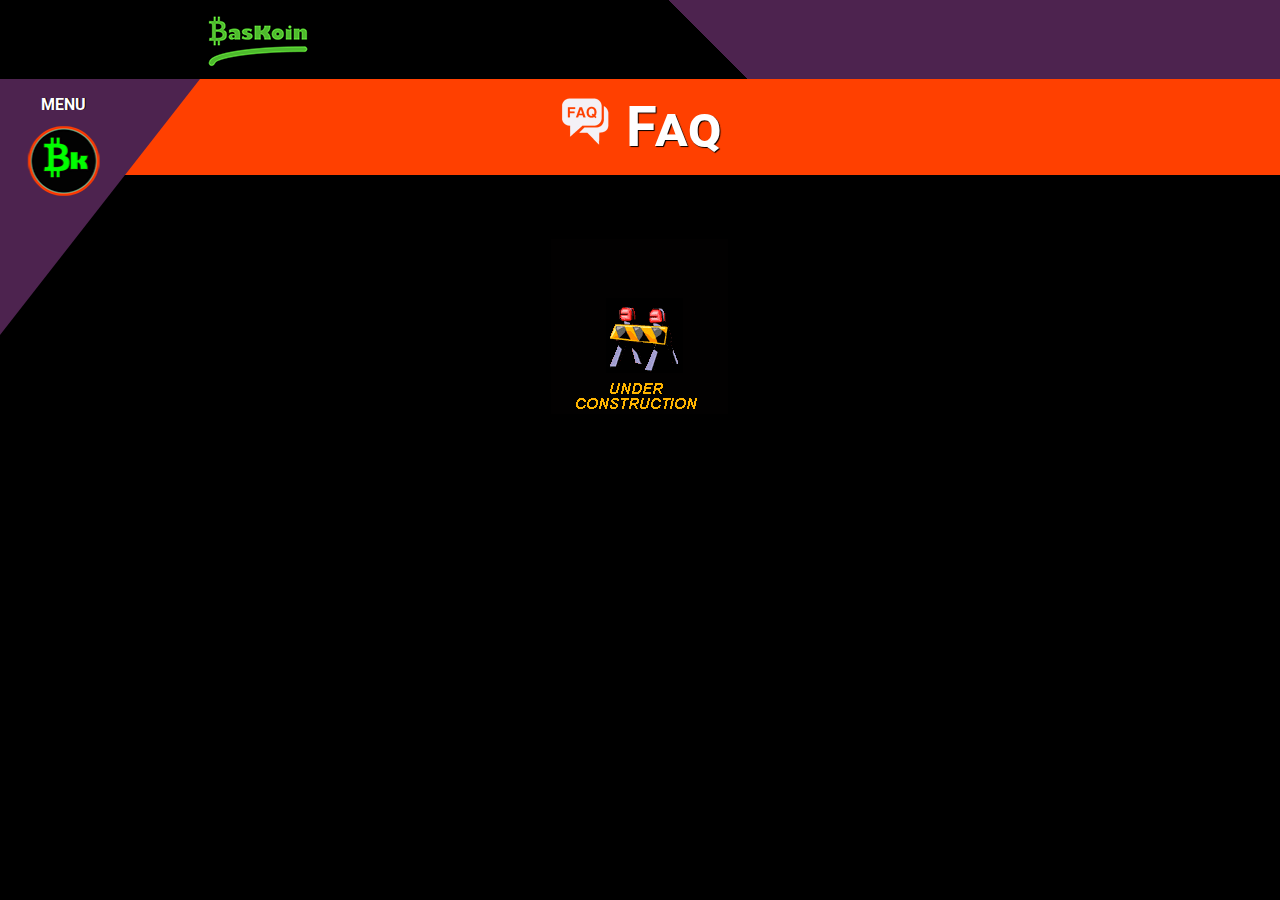
<file: baskoin/faq.html>
<!DOCTYPE html>
<html lang="es">
<head>
	<meta charset="UTF-8">
	<meta name="description" content="BasKoin">  
	<meta name="author" content="Xabier Argandoña"> 
	<meta name="generator" content="Notepad++">
	<meta name="viewport" content="width=device-width, initial-scale=1.0">
	<meta name="theme-color" content="#000">
	
	<title>Faq</title>	
	
	<link rel="stylesheet" href="style.css">
	<link href="https://fonts.googleapis.com/css?family=Open+Sans|Roboto|Russo+One" rel="stylesheet"> 
	<link rel="shortcut icon" href="media/favicon.ico" type="image/x-icon">
	<link rel="icon" href="media/favicon.ico" type="image/x-icon">
</head>

<body>
<div class="wrap"> <!-- contenedor -->

<header>	<!-- aquí empieza el header -->
	<div class="cabecera_logotipo">
		<p><a href="portada.html"><img src="media/logotipo.png" alt="Logotipo Baskoin Criptomoneda"></a></p>
	</div>
	<div class="header_nav_wrap">
		<nav class="header-nav">
			<div class="main-menu">
					<div class="main-menu-form">
						<div class="main-menu-btn"><span class="menu_logo">MENU</span><img src="media/logo.png" alt="baskoin_menu">
						</div>
					</div>  
					<div class="main-menu-content">
					<!-- main logo -->
						<div class="main-menu-logo">
						<h2>BasKoin Criptomoneda</h2>
						</div>
					<!-- navigation -->
						<ul class="main-menu-nav">
							<li><a href="portada.html">&nbsp; BasKoin</a></li>
							<li><a href="faq.html">&nbsp; Ayuda</a></li>
							<li><a href="noticias1.html">&nbsp; Noticias</a></li>
							<li><a href="info.html">&nbsp; Documentación</a></li>
							<li><a href="newsletter.html">&nbsp; Newsletter</a></li>	
							<li><a href="baskoin.html">&nbsp; Usar Baskoin</a></li>
						</ul>
						<p><a href="#" class="main-menu-close"><img src="media/logo.png" alt="Logotipo Baskoin Criptomoneda"></a></p>
					</div>
				</div>
		</nav>
	</div>
</header>	<!-- aquí termina el header -->
			
<main>
	<h1 class="h1_faq">Faq</h1>
	<section class="faq_gif">
		<p><img src="media/faq2.gif" alt=""></p>
	</section>
</main>

</div><!-- cerramos contenedor -->

<footer>	<!-- aquí empieza el footer -->

<nav class="footer_nav">
	<ul>
		<li class="index_nav_footer"><a href="portada.html">Baskoin</a></li>
		
		<li class="faq_nav_footer"><a href="faq.html"><span class="icon-question"></span> Faq</a></li>
		
		<li class="noticias_nav_footer"><a href="noticias1.html"><span class="icon-newspaper-o"></span> Noticias</a></li>
		
		<li class="info_nav_footer"><a href="info.html"><span class="icon-info"></span> Info</a></li>
		
		<li class="newsletter_nav_footer"><a href="newsletter.html"><span class="icon-envelope-open-o"></span> Newsletter</a></li>
		
		<li class="baskoin_nav_footer"><a href="baskoin.html"><span class="icon-home"></span> Usar BasKoin</a></li>
	</ul>
</nav>

</footer> <!--aquí termina el footer-->



	<!-- JS -->
<script src="js/jquery-1.12.3.min.js"></script>

<script>
<!-- Menu navegación -->
var MainMenu = (function() {
    var MainMenu = function(config) {
        config = config || {};
        this.toggleBtn = $(config.toggleBtn);
        this.menu = $(config.menu);
        this.close = $(config.close);

        this.init();
        config = null;
    };
    // public interface
    MainMenu.prototype = {
        constructor: MainMenu,
        init: function() {
            this.eventManager();
        },
        eventManager: function() {
            this.toggleBtn.on('click.openMenu', onButtonClickHandler.bind(this));
            this.close.on('click.closeMenu', onCloseClickHandler.bind(this));
        }
    };
    // private interface
    function onButtonClickHandler(menu, evt) {
        if (!this.menu.hasClass('open')) {
            this.menu.addClass('open');
        };

    }

    function onCloseClickHandler(evt) {
        this.menu.removeClass('open')
    }

    function onDocumentClickHandler(evt) {
        var $target = $(evt.target);

        if (!$target.closest(this.menuForm).length && !$target.closest(this.menuContent).length && this.menu.hasClass('open')) {
            this.menu.removeClass('open')
        }
    }

    return MainMenu;
})();


$(document).ready(function() {
    var mainMenu = new MainMenu({
        menu: '.main-menu',
        toggleBtn: '.main-menu-btn',
        close: '.main-menu-close'
    });
});

</script>

</body>
</html>
</file>
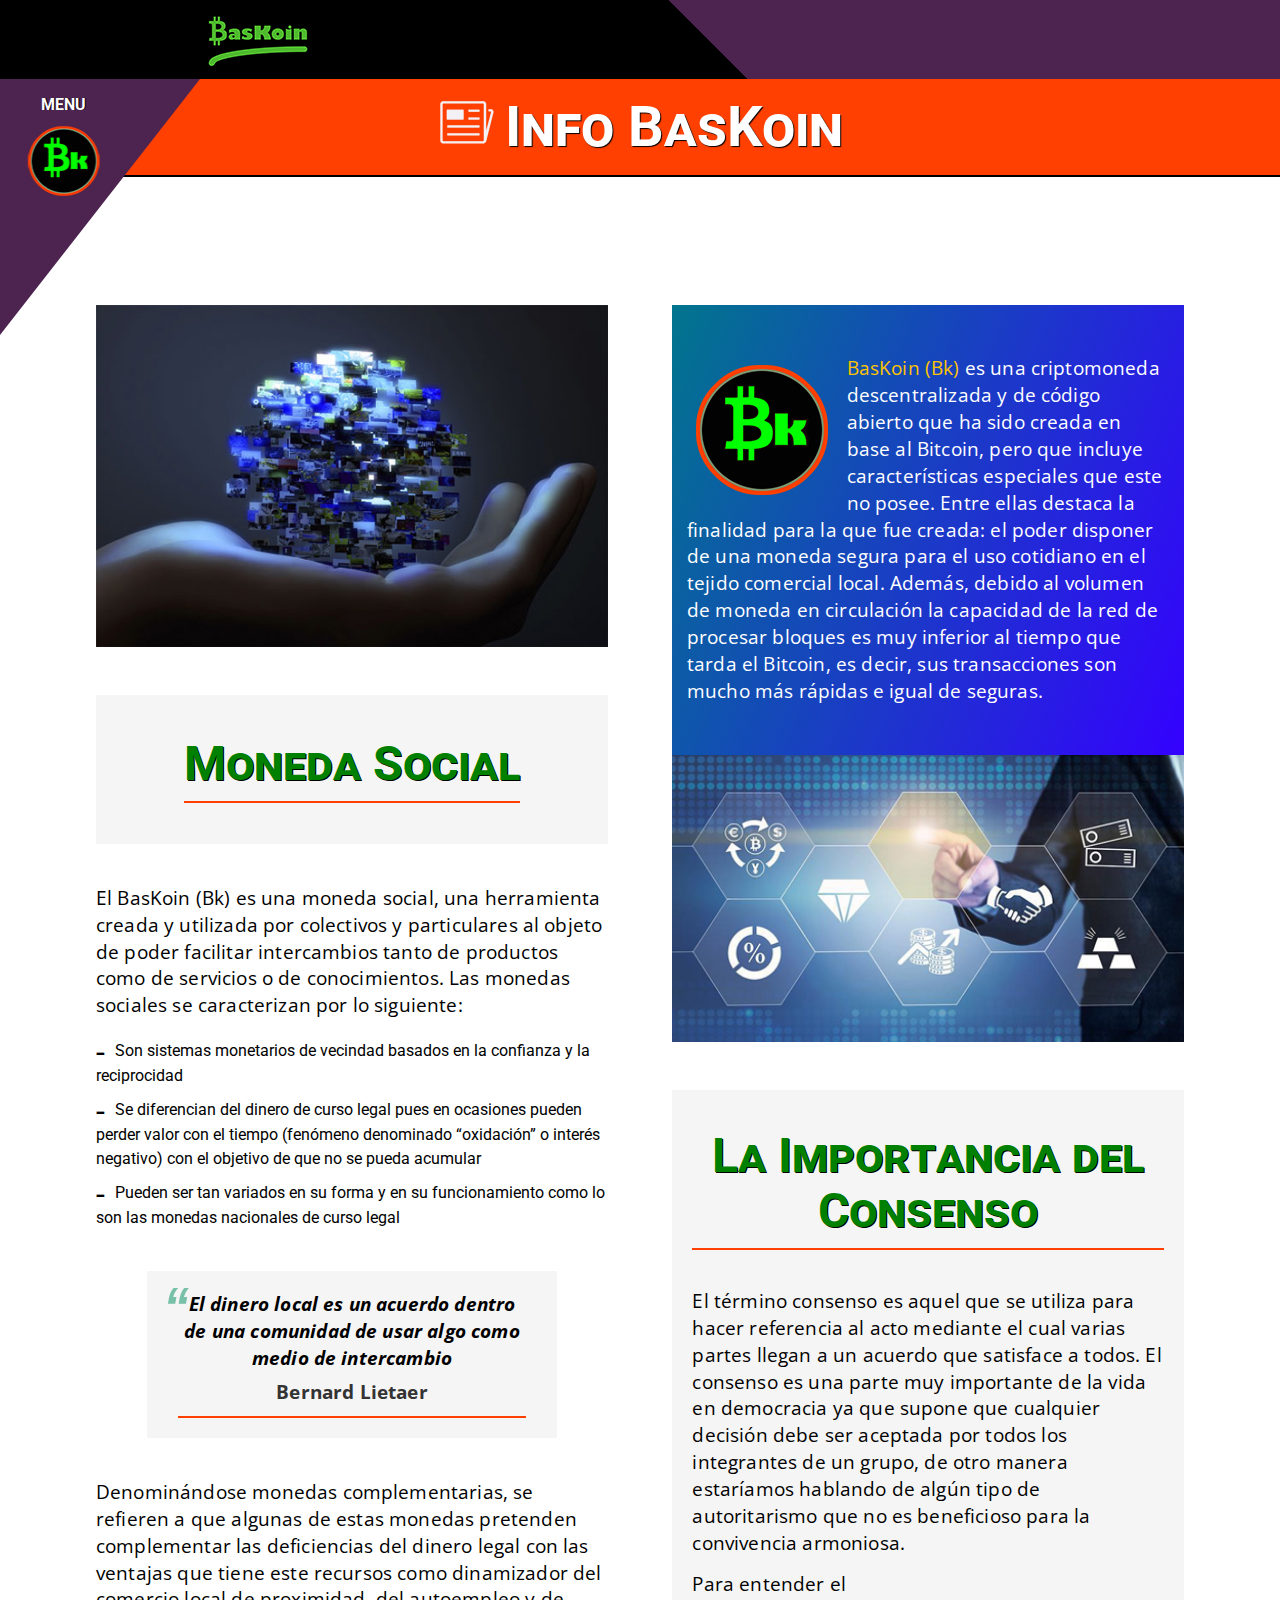
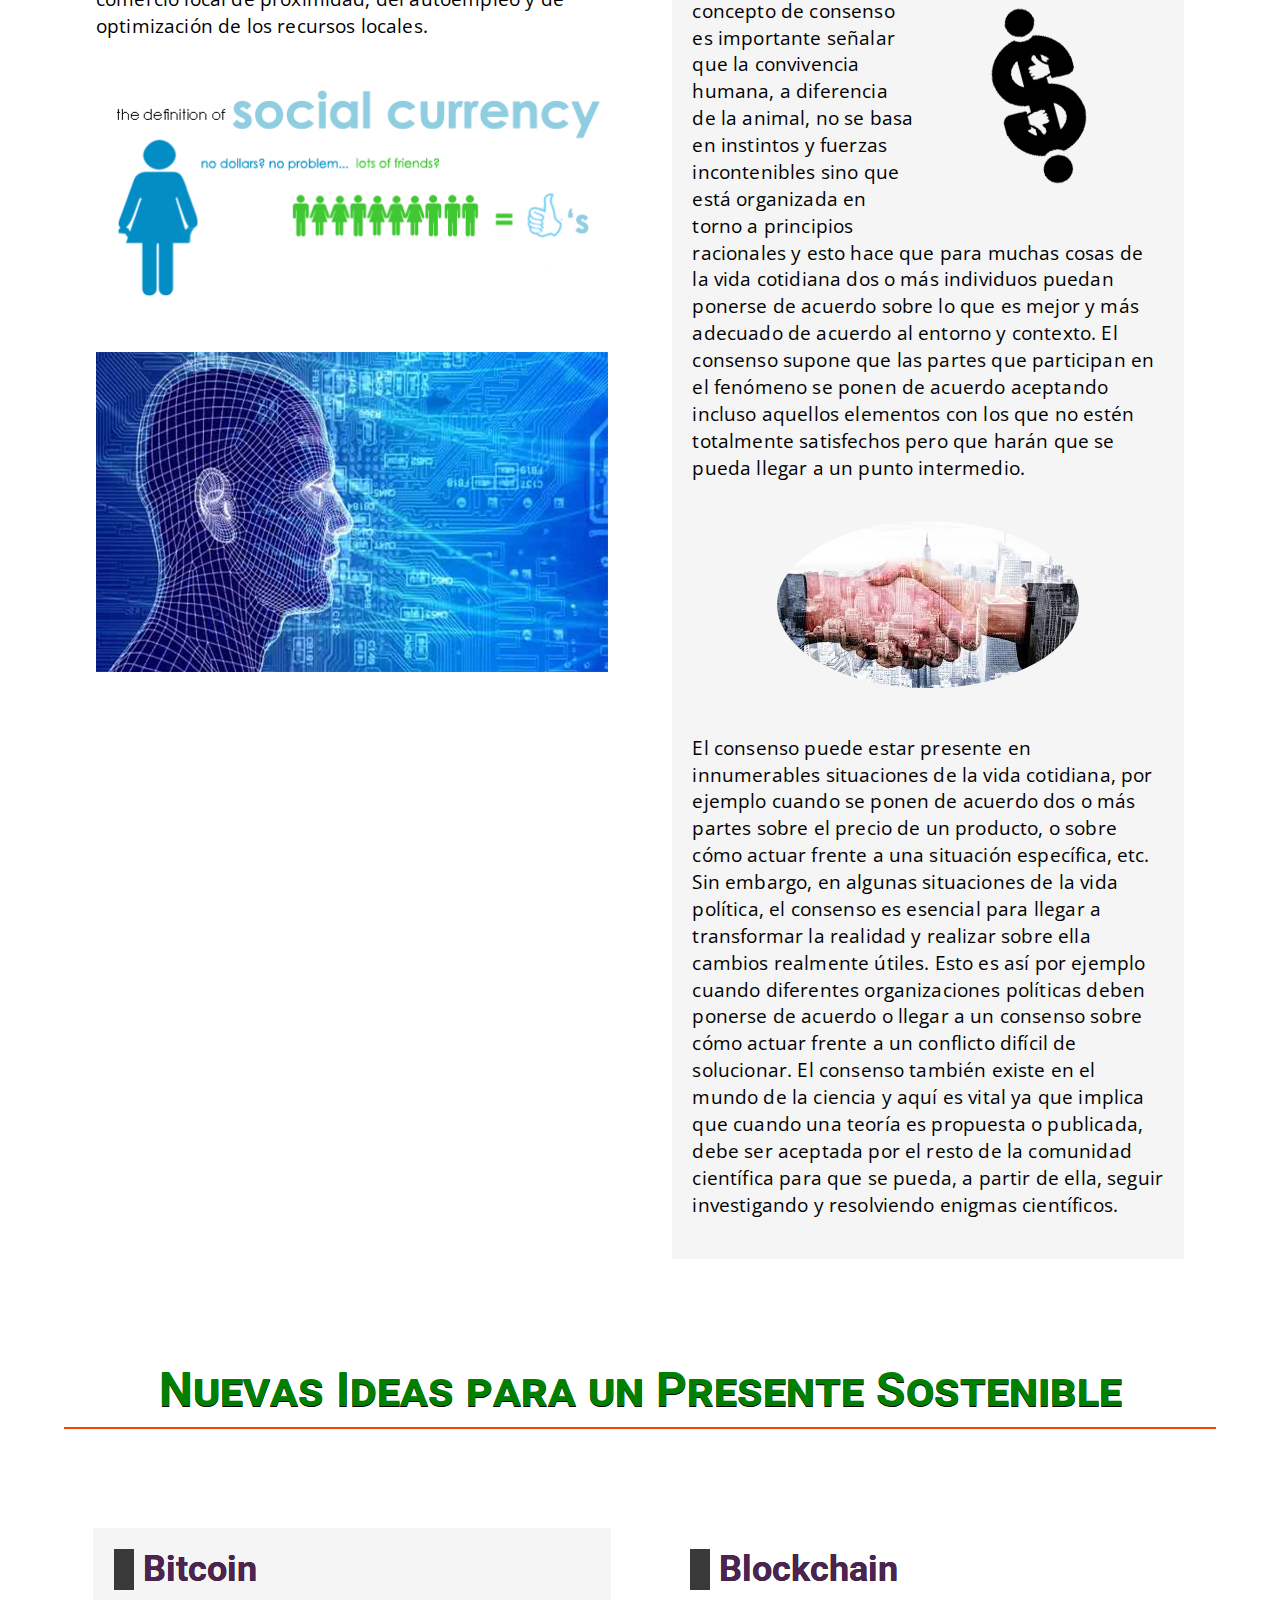
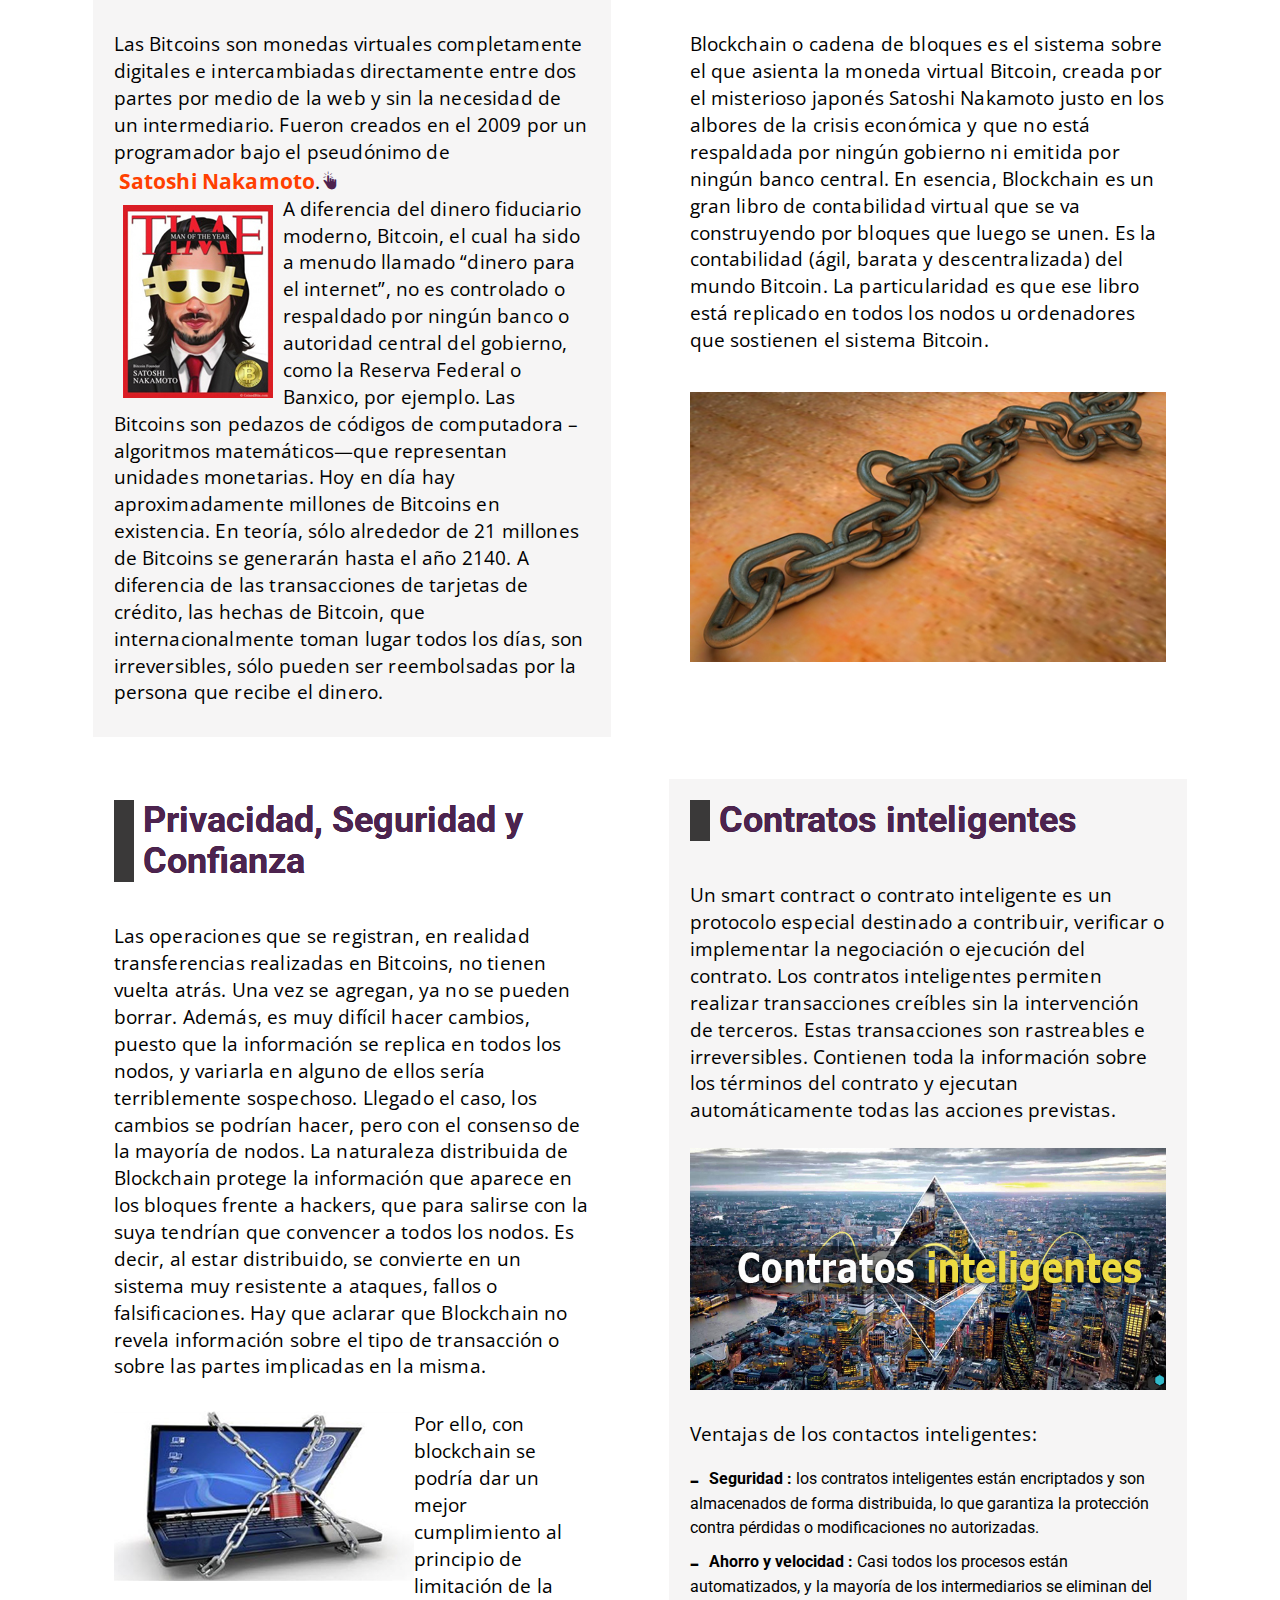
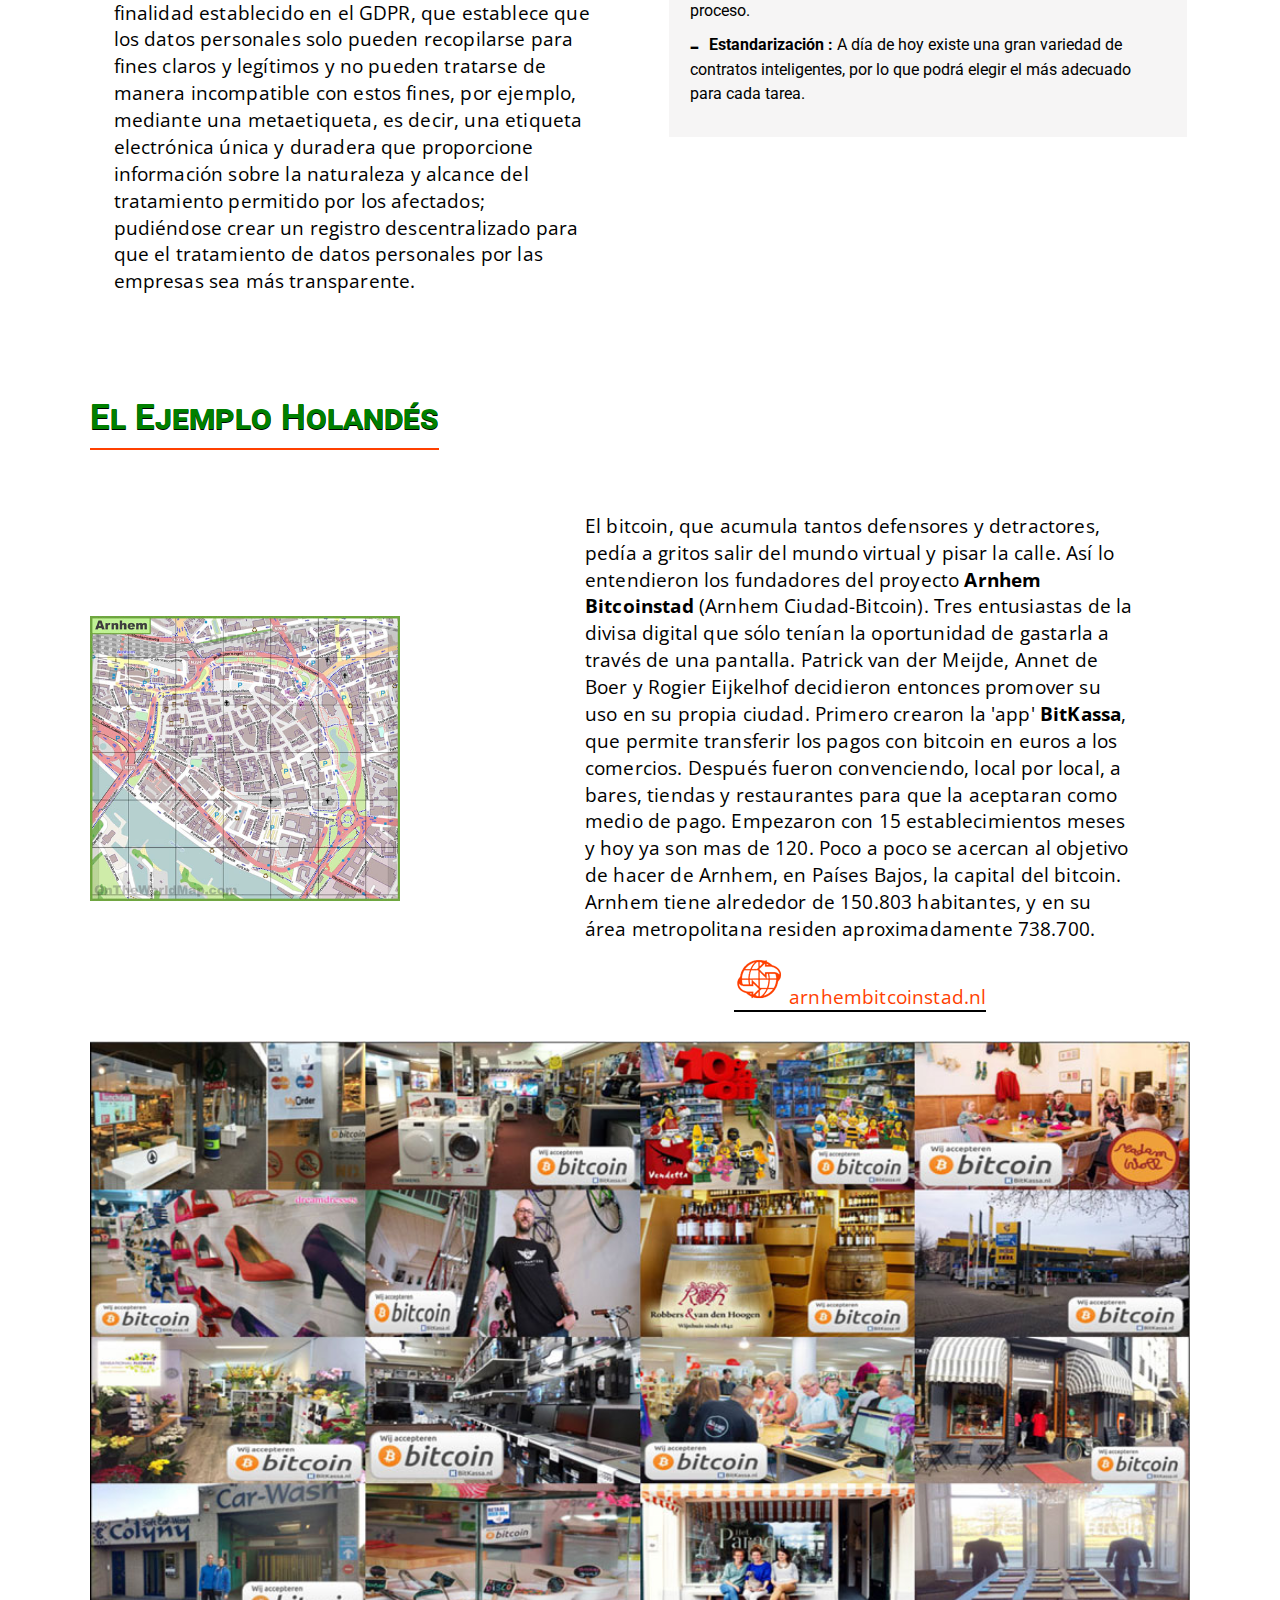
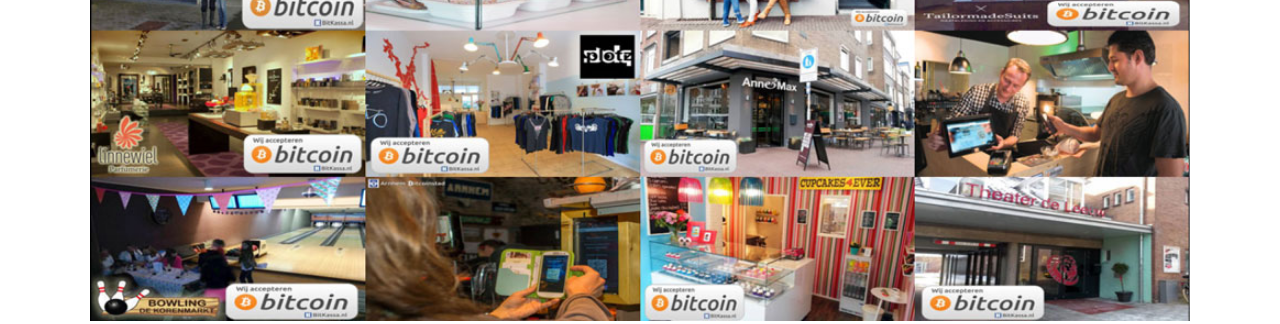
<file: baskoin/info.html>
<!DOCTYPE html>
<html lang="es">
<head>
	<meta charset="UTF-8">
	<meta name="description" content="BasKoin">  
	<meta name="author" content="Xabier Argandoña"> 
	<meta name="generator" content="Notepad++">
	<meta name="viewport" content="width=device-width, initial-scale=1.0">
	<meta name="theme-color" content="#000">
	<title>Info BasKoin</title>	
	
	<link rel="stylesheet" href="style.css">
	<link href="https://fonts.googleapis.com/css?family=Open+Sans|Roboto|Russo+One" rel="stylesheet"> 
	<link rel="shortcut icon" href="media/favicon.ico" type="image/x-icon">
	<link rel="icon" href="media/favicon.ico" type="image/x-icon">
	
	 
</head>

<body>

<div class="wrap_info">	<!-- Abrimos contenedor wrap -->

<header>	<!-- aquí empieza el header -->
	<div class="cabecera_logotipo">
		<p><a href="portada.html"><img src="media/logotipo.png" alt="Logotipo Baskoin Criptomoneda"></a></p>
	</div>
	<div class="header_nav_wrap">
		<nav class="header-nav">
			<div class="main-menu">
					<div class="main-menu-form">
						<div class="main-menu-btn"><span class="menu_logo">MENU</span><img src="media/logo.png" alt="baskoin_menu">
						</div>
					</div>  
					<div class="main-menu-content">
					<!-- main logo -->
						<div class="main-menu-logo">
						<h2>BasKoin Criptomoneda</h2>
						</div>
					<!-- navigation -->
						<ul class="main-menu-nav">
							<li><a href="portada.html">&nbsp; BasKoin</a></li>
							<li><a href="faq.html">&nbsp; Ayuda</a></li>
							<li><a href="noticias1.html">&nbsp; Noticias</a></li>
							<li><a href="info.html">&nbsp; Documentación</a></li>
							<li><a href="newsletter.html">&nbsp; Newsletter</a></li>	
							<li><a href="baskoin.html">&nbsp; Usar Baskoin</a></li>
						</ul>
						<p><a href="#" class="main-menu-close"><img src="media/logo.png" alt="Logotipo Baskoin Criptomoneda"></a></p>
					</div>
				</div>
		</nav>
	</div>

</header>	<!-- aquí termina el header -->



<main>	<!-- aquí empieza el main -->	

	<h1 class="h1_info">Info BasKoin</h1>

<article>
	<div class="present_baskoin">
		<section class="baskoin_definicion">
			<p class="foto1"><img src="media/foto1_documentacion.jpg" alt="Presentación del BasKoin foto1"></p>
			<div class="que_es_baskoin">
				<h2>Moneda Social</h2>
			</div>
			<p>El <span class="palabra_baskoin">BasKoin (Bk)</span>  es una moneda social, una herramienta creada y utilizada por colectivos y particulares al objeto de poder facilitar intercambios tanto de productos como de servicios o de conocimientos. Las monedas sociales se caracterizan por lo siguiente:</p>
			<ul>
					<li>Son sistemas monetarios de vecindad basados en la confianza y la reciprocidad</li>
					<li>Se diferencian del dinero de curso legal pues en ocasiones pueden perder valor con el tiempo (fenómeno denominado “oxidación” o interés negativo) con el objetivo de que no se pueda acumular</li>
					<li>Pueden ser tan variados en su forma y en su funcionamiento como lo son las monedas nacionales de curso legal</li>
			</ul>
			<blockquote>
			<p>El dinero local es un acuerdo dentro de una comunidad de usar algo como medio de intercambio<cite>Bernard Lietaer</cite></p>
			</blockquote>
			<p>Denominándose  monedas complementarias, se refieren a que algunas de estas monedas pretenden complementar las deficiencias del dinero legal con las ventajas que tiene este recursos como dinamizador del comercio local de proximidad, del autoempleo y de optimización de los recursos locales.
			</p>
			<p class="foto6"><img src="media/dinero_social_documentacion.png" alt="Dinero social"></p>
			<p class="foto4"><img src="media/foto4_documentacion.jpg" alt="Dibujo futurista criptomoneda"></p>
			<div class="filete"></div>
		</section>
		<section class="present_parrafo">
			<div class="baskoin_parrafo">
				<p class="foto5"><img src="media/logo150x150.png" alt="Logotipo BasKoin"></p>
				<p><span class="palabra_baskoin">BasKoin (Bk)</span> es una criptomoneda descentralizada y de código abierto que ha sido creada en base al Bitcoin, pero que incluye características especiales que este no posee. Entre ellas destaca la finalidad para la que fue creada: el poder disponer de una moneda segura para el uso cotidiano en el tejido comercial local. Además, debido al volumen de moneda en circulación la capacidad de la red de procesar bloques es muy inferior al tiempo que tarda el Bitcoin, es decir, sus transacciones son mucho más rápidas e igual de seguras.</p>
			</div>
			<p class="foto2"><img src="media/foto2_documentacion.jpg" alt="Presentación del BasKoin foto2"></p>
			<div class="consenso">
				<h2>La Importancia del Consenso</h2>
				<div class="consenso_parrafo1">
					<p>El término consenso es aquel que se utiliza para hacer referencia al acto mediante el cual varias partes llegan a un acuerdo que satisface a todos. El consenso es una parte muy importante de la vida en democracia ya que supone que cualquier decisión debe ser aceptada por todos los integrantes de un grupo, de otro manera estaríamos hablando de algún tipo de autoritarismo que no es beneficioso para la convivencia armoniosa.</p>
				</div>
				<div class="consenso_parrafo2">
					<p class="foto7"><img src="media/dolar_documentacion.png" alt="Abrazo con forma de dolar"></p>
					<p>Para entender el concepto de consenso es importante señalar que la convivencia humana, a diferencia de la animal, no se basa en instintos y fuerzas incontenibles sino que está organizada en torno a principios racionales y esto hace que para muchas cosas de la vida cotidiana dos o más individuos puedan ponerse de acuerdo sobre lo que es mejor y más adecuado de acuerdo al entorno y contexto. El consenso supone que las partes que participan en el fenómeno se ponen de acuerdo aceptando incluso aquellos elementos con los que no estén totalmente satisfechos pero que harán que se pueda llegar a un punto intermedio.</p>
				</div>
				<div>
					<p class="foto3"><img src="media/foto3_documentacion.jpg" alt="Dos personas se dan la mano"></p>
					<p>El consenso puede estar presente en innumerables situaciones de la vida cotidiana, por ejemplo cuando se ponen de acuerdo dos o más partes sobre el precio de un producto, o sobre cómo actuar frente a una situación específica, etc. Sin embargo, en algunas situaciones de la vida política, el consenso es esencial para llegar a transformar la realidad y realizar sobre ella cambios realmente útiles. Esto es así por ejemplo cuando diferentes organizaciones políticas deben ponerse de acuerdo o llegar a un consenso sobre cómo actuar frente a un conflicto difícil de solucionar. El consenso también existe en el mundo de la ciencia y aquí es vital ya que implica que cuando una teoría es propuesta o publicada, debe ser aceptada por el resto de la comunidad científica para que se pueda, a partir de ella, seguir investigando y resolviendo enigmas científicos.</p>
				</div>
			</div>
		</section>
	</div>
	<div class="nuevos_conceptos">
		<section class="conceptos">
			<h2>Nuevas Ideas para un Presente Sostenible</h2>
				<section class="bitcoin">
					<div class="bitcoin_h3"><h3> Bitcoin</h3>
					</div>
					<div class="bitcoin_block">
						<p>Las Bitcoins son monedas virtuales completamente digitales e intercambiadas directamente entre dos partes por medio de la web y sin la necesidad de un intermediario. Fueron creados en el 2009 por un programador bajo el pseudónimo de<a href="https://bitcoin.org/files/bitcoin-paper/bitcoin_es.pdf" title="Descarga Manifiesto Bitcoin" class="satoshi_efecto"><span class="satoshi"> &nbsp;Satoshi Nakamoto</span></a>.<span class="icon-one-finger-click2"></span></p>
						<p><img src="media/satoshi_documentacion.jpg" alt="satoshi sakamoto" rel="external"></p>
						<p>A diferencia del dinero fiduciario moderno, Bitcoin, el cual ha sido a menudo llamado “dinero para el internet”, no es controlado o respaldado por ningún banco o autoridad central del gobierno, como la Reserva Federal o Banxico, por ejemplo. Las Bitcoins son pedazos de códigos de computadora –algoritmos matemáticos—que representan unidades monetarias. Hoy en día hay aproximadamente millones de Bitcoins en existencia. En teoría, sólo alrededor de 21 millones de Bitcoins se generarán hasta el año 2140. A diferencia de las transacciones de tarjetas de crédito, las hechas de Bitcoin, que internacionalmente toman lugar todos los días, son irreversibles, sólo pueden ser reembolsadas por la persona que recibe el dinero.</p>
					</div>
				</section>
				<section class="blockchain">
					<div class="blockchain_h3"><h3>Blockchain</h3>
					</div>
						<div class="blockchain_block">
						<p>Blockchain o cadena de bloques es el sistema sobre el que asienta la moneda virtual Bitcoin, creada por el misterioso japonés Satoshi Nakamoto justo en los albores de la crisis económica y que no está respaldada por ningún gobierno ni emitida por ningún banco central. En esencia, Blockchain es un gran libro de contabilidad virtual que se va construyendo por bloques que luego se unen. Es la contabilidad (ágil, barata y descentralizada) del mundo Bitcoin. La particularidad es que ese libro está replicado en todos los nodos u ordenadores que sostienen el sistema Bitcoin.</p>
						<p class="foto8"><img src="media/blockchain_documentacion.jpg" alt="cadena de bloques"></p>
					</div>
				</section>
				<section class="privacidad">
					<div class="privacidad_h3"><h3>Privacidad, Seguridad y Confianza</h3></div>
					<div class="privacidad_block">
						<p>Las operaciones que se registran, en realidad transferencias realizadas en Bitcoins, no tienen vuelta atrás. Una vez se agregan, ya no se pueden borrar. Además, es muy difícil hacer cambios, puesto que la información se replica en todos los nodos, y variarla en alguno de ellos sería terriblemente sospechoso. Llegado el caso, los cambios se podrían hacer, pero con el consenso de la mayoría de nodos. La naturaleza distribuida de Blockchain protege la información que aparece en los bloques frente a hackers, que para salirse con la suya tendrían que convencer a todos los nodos. Es decir, al estar distribuido, se convierte en un sistema muy resistente a ataques, fallos o falsificaciones. Hay que aclarar que Blockchain no revela información sobre el tipo de transacción o sobre las partes implicadas en la misma.</p>
					</div>
					<div class="seguridad_parrafo">
						<p class="foto9"><img src="media/seguridad_documentacion.png" alt="seguridad en la web"></p>
						<p>Por ello, con blockchain se podría dar un mejor cumplimiento al principio de limitación de la finalidad establecido en el GDPR, que establece que los datos personales solo pueden recopilarse para fines claros y legítimos y no pueden tratarse de manera incompatible con estos fines, por ejemplo, mediante una metaetiqueta, es decir, una etiqueta electrónica única y duradera que proporcione información sobre la naturaleza y alcance del tratamiento permitido por los afectados; pudiéndose crear un registro descentralizado para que el tratamiento de datos personales por las empresas sea más transparente.</p>
					</div>
				</section>
				<section class="contratos">
					<div class="contratos_h3"><h3>Contratos inteligentes</h3></div>
						<div class="contratos_block">
							<p>Un smart contract o contrato inteligente es un protocolo especial destinado a contribuir, verificar o implementar la negociación o ejecución del contrato. Los contratos inteligentes permiten realizar transacciones creíbles sin la intervención de terceros. Estas transacciones son rastreables e irreversibles. Contienen toda la información sobre los términos del contrato y ejecutan automáticamente todas las acciones previstas.</p>
							<p class="foto10"><img src="media/contratos_documentacion.jpg" alt="cadena de bloques"></p>
							<p>Ventajas de los contactos inteligentes:</p> 
							<ul>
								<li><strong>Seguridad :</strong> los contratos inteligentes están encriptados y son almacenados de forma distribuida, lo que garantiza la protección contra pérdidas o modificaciones no autorizadas.</li>
								<li><strong>Ahorro y velocidad :</strong> Casi todos los procesos están automatizados, y la mayoría de los intermediarios se eliminan del proceso.</li>
								<li><strong>Estandarización :</strong> A día de hoy existe una gran variedad de contratos inteligentes, por lo que podrá elegir el más adecuado para cada tarea.</li>
							</ul>
						</div>
				</section>
		</section>
		<section class="holanda">
			<h2>El Ejemplo Holandés</h2>
			<div class="holanda_block">
				<p class="arnhem_map"><img src="media/map_documentacion.jpg" alt="mapa de arnhem"></p>
				<div class="holanda_texto">
					<p>El bitcoin, que acumula tantos defensores y detractores, pedía a gritos salir del mundo virtual y pisar la calle. Así lo entendieron los fundadores del proyecto <strong>Arnhem Bitcoinstad</strong> (Arnhem Ciudad-Bitcoin). Tres entusiastas de la divisa digital que sólo tenían la oportunidad de gastarla a través de una pantalla. Patrick van der Meijde, Annet de Boer y Rogier Eijkelhof decidieron entonces promover su uso en su propia ciudad. Primero crearon la 'app' <strong>BitKassa</strong>, que permite transferir los pagos con bitcoin en euros a los comercios. Después fueron convenciendo, local por local, a bares, tiendas y restaurantes para que la aceptaran como medio de pago. Empezaron con 15 establecimientos meses y hoy ya son mas de 120. Poco a poco se acercan al objetivo de hacer de Arnhem, en Países Bajos, la capital del bitcoin. Arnhem tiene alrededor de 150.803 habitantes, y en su área metropolitana residen aproximadamente 738.700.</p>
					<p class="arnhem_link"><a href="https://www.arnhembitcoinstad.nl/" rel="external"><img src="media/www_documentacion.png" alt="icono enlace"> arnhembitcoinstad.nl</a></p>
				</div>
			</div>
			<div class="foto_arnhem">
				<img src="media/arnhem.jpg" alt="comercios que aceptan bitcoin en arnhem">
			</div>
		</section>
	</div>
</article>

</main>	<!-- aquí termina el main -->

</div> <!-- Cerramos wrap -->



<footer class="footer_info">	<!-- aquí empieza el footer -->
<nav class="footer_nav">
	<ul>
		<li class="index_nav_footer"><a href="portada.html">Baskoin</a></li>
		
		<li class="faq_nav_footer"><a href="faq.html"><span class="icon-question"></span> Faq</a></li>
		
		<li class="noticias_nav_footer"><a href="noticias1.html"><span class="icon-newspaper-o"></span> Noticias</a></li>
		
		<li class="info_nav_footer"><a href="info.html"><span class="icon-info"></span> Info</a></li>
		
		<li class="newsletter_nav_footer"><a href="newsletter.html"><span class="icon-envelope-open-o"></span> Newsletter</a></li>
		
		<li class="baskoin_nav_footer"><a href="baskoin.html"><span class="icon-home"></span> Usar BasKoin</a></li>
	</ul>
</nav>

</footer> <!--aquí termina el footer-->

  

	<!-- JS -->
<script src="js/jquery-1.12.3.min.js"></script>

<script>

//Enlaces Externos: abrir en nueva ventana
	$('a[rel*=external]').on( "click", function(){
		//$(this).attr('title','(se abre en nueva ventana)')
		window.open(this.href);
		return false;
	});
	
	
//Menu navegacion

var MainMenu = (function() {
    var MainMenu = function(config) {
        config = config || {};
        this.toggleBtn = $(config.toggleBtn);
        this.menu = $(config.menu);
        this.close = $(config.close);

        this.init();
        config = null;
    };
    // public interface
    MainMenu.prototype = {
        constructor: MainMenu,
        init: function() {
            this.eventManager();
        },
        eventManager: function() {
            this.toggleBtn.on('click.openMenu', onButtonClickHandler.bind(this));
            this.close.on('click.closeMenu', onCloseClickHandler.bind(this));
        }
    };
    // private interface
    function onButtonClickHandler(menu, evt) {
        if (!this.menu.hasClass('open')) {
            this.menu.addClass('open');
        };

    }

    function onCloseClickHandler(evt) {
        this.menu.removeClass('open')
    }

    function onDocumentClickHandler(evt) {
        var $target = $(evt.target);

        if (!$target.closest(this.menuForm).length && !$target.closest(this.menuContent).length && this.menu.hasClass('open')) {
            this.menu.removeClass('open')
        }
    }

    return MainMenu;
})();


$(document).ready(function() {
    var mainMenu = new MainMenu({
        menu: '.main-menu',
        toggleBtn: '.main-menu-btn',
        close: '.main-menu-close'
    });
});

// Mostrar mas texto

$('.mostrar_texto').click(function() {
    $('#target1').show(500);
    $('.mostrar_texto').hide(0);
    $('.ocultar_texto').show(0);
});


</script>


</body>
</html>
</file>
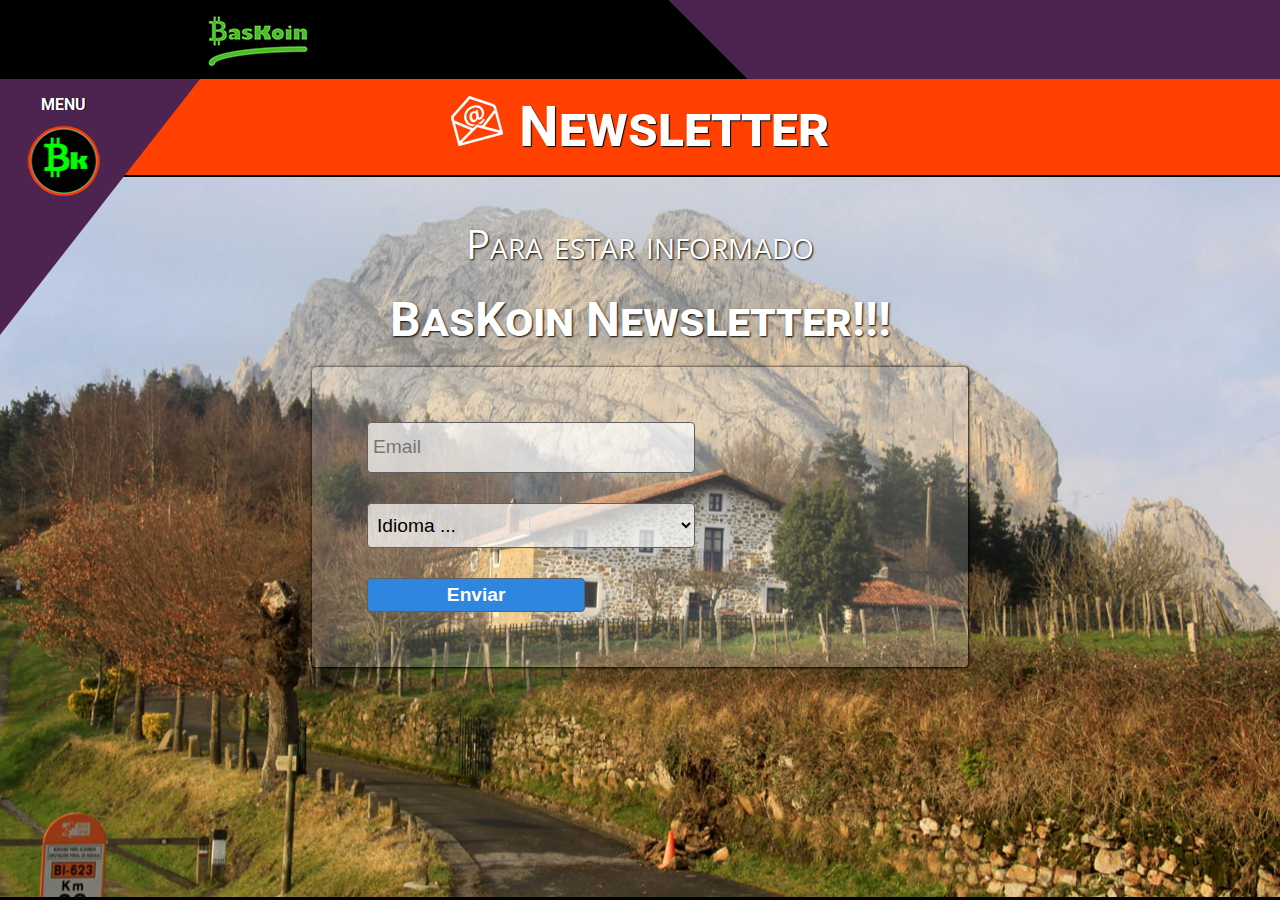
<file: baskoin/newsletter.html>
<!DOCTYPE html>
<html lang="es">
<head>
	<meta charset="UTF-8">
	<meta name="description" content="BasKoin">  
	<meta name="author" content="Xabier Argandoña"> 
	<meta name="generator" content="Notepad++">
	<meta name="viewport" content="width=device-width, initial-scale=1.0">
	<meta name="theme-color" content="#000">
	<title>Newsletter</title>	
	
	<link rel="stylesheet" href="style.css">
	<link href="https://fonts.googleapis.com/css?family=Open+Sans|Roboto|Russo+One" rel="stylesheet"> 
	
	<link rel="shortcut icon" href="media/favicon.ico" type="image/x-icon">
	<link rel="icon" href="media/favicon.ico" type="image/x-icon">
</head>

<body>

<div class="wrap"> <!-- contenedor -->

<header>	<!-- aquí empieza el header -->
	<div class="cabecera_logotipo">
		<p><a href="portada.html"><img src="media/logotipo.png" alt="Logotipo Baskoin Criptomoneda"></a></p>
	</div>
	<div class="header_nav_wrap">
		<nav class="header-nav">
			<div class="main-menu">
					<div class="main-menu-form">
						<div class="main-menu-btn"><span class="menu_logo">MENU</span><img src="media/logo.png" alt="baskoin_menu">
						</div>
					</div>  
					<div class="main-menu-content">
					<!-- main logo -->
						<div class="main-menu-logo">
						<h2>BasKoin Criptomoneda</h2>
						</div>
					<!-- navigation -->
						<ul class="main-menu-nav">
							<li><a href="portada.html">&nbsp; BasKoin</a></li>
							<li><a href="faq.html">&nbsp; Ayuda</a></li>
							<li><a href="noticias1.html">&nbsp; Noticias</a></li>
							<li><a href="info.html">&nbsp; Documentación</a></li>
							<li><a href="newsletter.html">&nbsp; Newsletter</a></li>	
							<li><a href="baskoin.html">&nbsp; Usar Baskoin</a></li>
						</ul>
						<p><a href="#" class="main-menu-close"><img src="media/logo.png" alt="Logotipo Baskoin Criptomoneda"></a></p>
					</div>
				</div>
		</nav>
	</div>
</header>	<!-- aquí termina el header -->
	

<main><!-- aquí empieza el main -->	

<h1 class="h1_newsletter">Newsletter</h1>

	<section class="newsletter">
		<div class="newsletter_form">
			<p class="h2_text">Para estar informado</p>
			<h2>BasKoin Newsletter!!!</h2>
			<form>
				<div class="campos">
					<input type="text" id="email" name="email" class="campo_email" placeholder="Email">
						<select name="idioma" id="idioma" class="campo_select" required="required">
						<option value="" selected disabled hidden>Idioma ...</option>
						<option value="idioma">Español</option>
						<option value="idioma">Francés</option>
						<option value="idioma">Euskera</option>
					</select>
				</div>
				<p class="submit"><input type="submit" name="submit" value="Enviar" onclick='Javascript:checkEmail();'></p>
			</form>
		</div>
	</section>
</main> <!-- aquí termina el main -->

</div>

<footer>	<!-- aquí empieza el footer -->

<nav class="footer_nav">
	<ul>
		<li class="index_nav_footer"><a href="portada.html">Baskoin</a></li>
		
		<li class="faq_nav_footer"><a href="faq.html"><span class="icon-question"></span> Faq</a></li>
		
		<li class="noticias_nav_footer"><a href="noticias1.html"><span class="icon-newspaper-o"></span> Noticias</a></li>
		
		<li class="info_nav_footer"><a href="info.html"><span class="icon-info"></span> Info</a></li>
		
		<li class="newsletter_nav_footer"><a href="newsletter.html"><span class="icon-envelope-open-o"></span> Newsletter</a></li>
		
		<li class="baskoin_nav_footer"><a href="baskoin.html"><span class="icon-home"></span> Usar BasKoin</a></li>
	</ul>
</nav>

</footer> <!--aquí termina el footer-->

	<!-- JS enlazado -->
<script src="js/jquery-1.12.3.min.js"></script>


<script>

<!-- Menu navegación -->
var MainMenu = (function() {
    var MainMenu = function(config) {
        config = config || {};
        this.toggleBtn = $(config.toggleBtn);
        this.menu = $(config.menu);
        this.close = $(config.close);

        this.init();
        config = null;
    };
    // public interface
    MainMenu.prototype = {
        constructor: MainMenu,
        init: function() {
            this.eventManager();
        },
        eventManager: function() {
            this.toggleBtn.on('click.openMenu', onButtonClickHandler.bind(this));
            this.close.on('click.closeMenu', onCloseClickHandler.bind(this));
        }
    };
    // private interface
    function onButtonClickHandler(menu, evt) {
        if (!this.menu.hasClass('open')) {
            this.menu.addClass('open');
        };

    }

    function onCloseClickHandler(evt) {
        this.menu.removeClass('open')
    }

    function onDocumentClickHandler(evt) {
        var $target = $(evt.target);

        if (!$target.closest(this.menuForm).length && !$target.closest(this.menuContent).length && this.menu.hasClass('open')) {
            this.menu.removeClass('open')
        }
    }

    return MainMenu;
})();


$(document).ready(function() {
    var mainMenu = new MainMenu({
        menu: '.main-menu',
        toggleBtn: '.main-menu-btn',
        close: '.main-menu-close'
    });
});

<!-- Validar email-->

function checkEmail() {

    var email = document.getElementById('email');
    
	
    var filter = /^([a-zA-Z0-9_\.\-])+\@(([a-zA-Z0-9\-])+\.)+([a-zA-Z0-9]{2,4})+$/;

    if (!filter.test(email.value)){
	alert('Por vavor introduzca un email valido');
	email.focus;
    return false;
	}
	else{
	alert('Email valido');
    email.focus;
    return true;
	}
} 

</script>

</body>
</html>
</file>
<file: baskoin/style.css>
/* normalize.css v7.0.0 */button,hr,input{overflow:visible}audio,canvas,progress,video{display:inline-block}progress,sub,sup{vertical-align:baseline}[type=checkbox],[type=radio],legend{box-sizing:border-box;padding:0}html{line-height:1.15;-ms-text-size-adjust:100%;-webkit-text-size-adjust:100%}body{margin:0}article,aside,details,figcaption,figure,footer,header,main,menu,nav,section{display:block}h1{font-size:2em;margin:.67em 0}figure{margin:1em 40px}hr{box-sizing:content-box;height:0}code,kbd,pre,samp{font-family:monospace,monospace;font-size:1em}a{background-color:transparent;-webkit-text-decoration-skip:objects}abbr[title]{border-bottom:none;text-decoration:underline;text-decoration:underline dotted}b,strong{font-weight:bold}dfn{font-style:italic}mark{background-color:#ff0;color:#000}small{font-size:80%}sub,sup{font-size:75%;line-height:0;position:relative}sub{bottom:-.25em}sup{top:-.5em}audio:not([controls]){display:none;height:0}img{border-style:none}svg:not(:root){overflow:hidden}button,input,optgroup,select,textarea{font-family:sans-serif;font-size:100%;line-height:1.15;margin:0}button,select{text-transform:none}[type=reset],[type=submit],button,html [type=button]{-webkit-appearance:button}[type=button]::-moz-focus-inner,[type=reset]::-moz-focus-inner,[type=submit]::-moz-focus-inner,button::-moz-focus-inner{border-style:none;padding:0}[type=button]:-moz-focusring,[type=reset]:-moz-focusring,[type=submit]:-moz-focusring,button:-moz-focusring{outline:ButtonText dotted 1px}fieldset{padding:.35em .75em .625em}legend{color:inherit;display:table;max-width:100%;white-space:normal}textarea{overflow:auto}[type=number]::-webkit-inner-spin-button,[type=number]::-webkit-outer-spin-button{height:auto}[type=search]{-webkit-appearance:textfield;outline-offset:-2px}[type=search]::-webkit-search-cancel-button,[type=search]::-webkit-search-decoration{-webkit-appearance:none}::-webkit-file-upload-button{-webkit-appearance:button;font:inherit}summary{display:list-item}[hidden],template{display:none}
/* Reset & Custom Features */html,body{width:100%;height:100%}body{min-height:100%;font-size:62.5%}html{box-sizing:border-box;-moz-box-sizing:border-box}*,:before,:after{box-sizing:inherit;-moz-box-sizing:inherit}li{list-style-type:none}a{text-decoration:none;outline:none}abbr{cursor:help}.clear{clear:both}img{max-width:100%}p,li{font-size:100%;line-height:1}body,html,ul,ol,li,dl,dt,dd,h1,h2,h3,h4,h5,h6,pre,form,p,blockquote,address,fieldset,legend,input,button,textarea,select,table,th,td,div,span,iframe,header,footer,article,section,aside,main,figure,figcaption,time{margin:0;padding:0;border:0}.left{float:left}.right{float:right}hr{border:0}.aligncenter{display:block;text-align:center; margin:10px auto; width:100%; height:auto;}input[type="submit"],button{cursor:pointer;}


/*Fuentes*/

/*Iconos*/
@font-face {
  font-family: 'icomoon';
  src:  url('fonts/icomoon.eot?1kzz33');
  src:  url('fonts/icomoon.eot?1kzz33#iefix') format('embedded-opentype'),
    url('fonts/icomoon.ttf?1kzz33') format('truetype'),
    url('fonts/icomoon.woff?1kzz33') format('woff'),
    url('fonts/icomoon.svg?1kzz33#icomoon') format('svg');
  font-weight: normal;
  font-style: normal;
}

[class^="icon-"], [class*=" icon-"] {
  /* use !important to prevent issues with browser extensions that change fonts */
  font-family: 'icomoon' !important;
  speak: none;
  font-style: normal;
  font-weight: normal;
  font-variant: normal;
  text-transform: none;
  line-height: 1;

  /* Better Font Rendering =========== */
  -webkit-font-smoothing: antialiased;
  -moz-osx-font-smoothing: grayscale;
}

.icon-envelope-open-o:before {
  content: "\e900";
}
.icon-newspaper-o:before {
  content: "\e901";
}
.icon-calculator:before {
  content: "\e902";
}
.icon-one-finger-click2:before {
  content: "\e903";
}
.icon-info:before {
  content: "\e904";
}
.icon-home:before {
  content: "\e905";
}
.icon-question:before {
  content: "\e906";
}
.icon-eye-plus:before {
  content: "\e9cf";
}

/*Flexslider*/
@font-face {
  font-family: 'flexslider-icon';
  src: url('fonts/fonts/flexslider-icon.eot');
  src: url('fonts/fonts/flexslider-icon.eot?#iefix') format('embedded-opentype'), url('fonts/fonts/flexslider-icon.woff') format('woff'), url('fonts/fonts/flexslider-icon.ttf') format('truetype'), url('fonts/fonts/flexslider-icon.svg#flexslider-icon') format('svg');
  font-weight: normal;
  font-style: normal;
}
  

/*Contenido general*/
html, body{
	width:100%;
	min-height:100%;
	height:auto;
	}
body{
	background:#FFF;
	font-family: 'Roboto', sans-serif;
}
h1{
	font-size:3.5rem;
	background:#FF4000;
	color:#FFF;
	padding:1rem 0;
	text-align:center;
	font-weight:bold;
	text-shadow:1px 1px 1px #000;
	border-bottom:2px solid #000;
	font-variant:small-caps;
	font-family: 'Roboto', sans-serif;
	
}
h2{
	font-size:3rem;
	font-weight:bold;
	color:#008000;
	font-family: 'Roboto', sans-serif;
	text-shadow:0.5px 0.5px 0.5px #000;
	font-variant:small-caps;
}
h3{
	font-size:2rem;
	font-weight:bold;
	color:#008000;
	font-family: 'Roboto', sans-serif;
	text-shadow:0.2px 0.2px 0.2px #000;
	
}
p{
	font-size:1.2rem;
	letter-spacing:0.01rem;
	line-height:1.4;
	font-family: 'Open Sans', sans-serif;
}
a{
	outline:none;
	text-decoration:none;
	color:#000;
}
img{
	max-width:100%;
	height:auto;
}

.wrap{
	width:100%;
	max-width:1920px;
	margin:0 auto;
	min-height: 100vh;
	background:#000;
}
.h1_baskoin, .h1_info, .h1_faq, .h1_newsletter, .h1_noticias{
	display:inline-block;
	margin:0 auto;
	width:100%;
}
/*Contenido página principal*/
.web{
	margin:0 auto;
	max-width:1600px;
}
.body_principal{
	background-image: linear-gradient(45deg, #000 55%, #FFF 40%);
	background-repeat:no-repeat;
}
.h1_principal{
font-size:initial;
background:initial;
color:initial;
padding:initial;
text-align:initial;
font-weight:normal;
text-shadow:none;
border-bottom:initial;
text-transform:none;
display:inline-block;
}
.h1_img_principal_rwd{display:none;}
.h1_principal{}

/*Aqui termina el contenido general*/

/*Cabecera*/
.cabecera_logotipo{
	background-image: linear-gradient(45deg, #000 55%, #4D234F 40%);
	background-repeat: no-repeat;
	padding:1rem 0 0 13rem;
}

/*Cabecera página principal*/
.cabecera_principal_logotipo{
	    padding: 1rem 0 6rem 2rem;
}
.baskoin_numero_total{
	color:#FF4000;
}
.baskoin_cantidad_total{
	color:#FFF;
	font-size:1.4rem;
	font-weight:bold;
	font-variant: small-caps;
	padding-left:4%;
	display:inline-block;
}


/*Aqui termina la cabecera*/


/*Menu navegacion*/
.header_nav_wrap{
	position:relative;
}
.header-nav{
	position: absolute;
	top:0;
	left:0;
	width: 400px;
	z-index: 1000;
}
.main-menu {
	min-height: auto;
	transition: all 0.3s cubic-bezier(0.55, 0.055, 0.675, 0.19);
	transform-origin: 100% 0;
	transform: translate(-200px, 0);
}
.main-menu .menu_logo{
	font-size:1rem;
	display:block;
	color:#FFF;
	font-weight:bold;
	text-shadow:0.3px 0.3px 0.3px #000;
}
.main-menu.open {
	transform: translate(0, 0) skew(0);
}
.main-menu.open .main-menu-form {
	transform: skewX(-25deg);
}
.main-menu.open .main-menu-form:after {
  content: '';
  position: absolute;
  top: 0;
  right: 0;
  width: 1px;
  height: 100%;
  background: #FFF;
  box-shadow: 0px 0px 6px 1px rgba(93, 173, 226, 0.7);
}
.main-menu-form {
	position: absolute;
	top: 0;
	left: 0;
	width: 100%;
	height: 100%;
	background: #4D234F;
	z-index: 1001;
	transition: all 0.2s cubic-bezier(0.55, 0.055, 0.675, 0.19);
	transform-origin: 100% 0;
	transform: skewX(-38deg);
}
.main-menu.open .main-menu-btn {
    opacity: 0;
    visibility: hidden;
	transition: opacity 0s, visibility 0s;
}
/*main menu content*/
.main-menu-content {
	position: relative;
	padding-left:10px;
}
.main-menu.open .main-menu-content {
	z-index: 1002;
}
.main-menu-logo h2 {
	color: #FF4000;
	opacity: 0;
	font-size:1.8rem;
	color:#FF4000;
	text-shadow:0.5px 0.5px 0.5px #000;
}
.main-menu.open .main-menu-logo h2 {
	opacity: 1;
	transition: opacity .5s ease-in .3s;
	padding-top:20px;
}
.main-menu-nav {
	padding-top:20px;
	
}
.main-menu-nav li{}
.main-menu.open .main-menu-nav a {
	transform: translate(0, 0);
	transition: color .2s ease-in-out 0s, opacity .3s ease, transform .3s ease;
	opacity: 1;
}
.main-menu-nav a{
	opacity: 0;
	display: inline-block;
	font-size: 1.5rem;
	line-height:1.5;
	color: #FFF;
	transform: translate(0, 100%);
	padding-left:10px;
	position:relative;
	text-shadow:0.5px 0.5px 0.5px #000;
	
}
.main-menu-nav a:before{
	content:"·"; 
	font-size:200%; 
	display:block;
	position:absolute; 
	top:-15px; 
	left:4px;
	color:#FF4000;
	text-shadow:0.5px 0.5px 0.5px #000;
}
/*toggle button*/
.main-menu-btn {
	position: absolute;
	top: 0.6rem;
	right: 2.6rem;
	line-height: 2;
	text-align: center;
	cursor: pointer;
	transition: opacity .4s cubic-bezier(0.95, 0.05, 0.795, 0.035), visibility .4s cubic-bezier(0.95, 0.05, 0.795, 0.035);
	transform: skew(38deg);
}
.main-menu-btn:hover{
  color: #feff7a;
 }
/*close button*/
.main-menu.open .main-menu-close {
	opacity: 1;
	transition: color .2s ease, opacity 1s ease 1s, transform .3s ease .5s;
	transform: translate(0, 0);
}
.main-menu-close {
	opacity: 0;
	display: inline-block;
	font-size: 90%;
	color: #5CDB36;
	transform: translate(0, 100%);
	padding:30px 0 30px 40px;
}
.main-menu-close:hover {
	color: #feff7a;
}
.main-menu-nav a:hover{
	color: #feff7a;
}

/*Menu navegación página principal*/
.baskoin_menu_general nav{
	width:300px;
	margin-left:100px;
}
.baskoin_menu{
	width:300px;
	height:300px;
	border:6px solid #FF4000;
	border-radius:50%;
	overflow:hidden;
	background:#FF4000;
	transform: rotate(45deg);
	position:relative;
	}
.baskoin_menu ul{
	display:flex;
	width:100%;
	height:100%;
	flex-wrap:wrap;
	align-content:space-between;
	justify-content:space-between;
	
}
.baskoin_menu ul li {
	width:141px;
	height:141px;
	list-style-type:none;
	position:relative;
	background:#4D234F;
	box-shadow: 2px 2px 3px 0px #000;
}
.baskoin_menu ul li a{
	padding:10px;
	display:flex;
	justify-content:center;
	align-items:center;
	position:absolute;
	top:0;
	left:0;
	width:100%;
	height:100%;
	z-index:1;
	
}
.icon-info, .icon-newspaper-o, .icon-question, .icon-home{
	transform: rotate(-45deg);
	color:#FFF;
	font-size:4rem;
}
.baskoin_menu:before {
	content:"";
	width:100%;
	height:100%;
	background-image:url('media/logo100x100.png');
	background-repeat: no-repeat;
	background-position:center;
	
	/*background-attachment:fixed;*/
	
	transform: rotate(-45deg);
	display:block;
    position:absolute;
    left: 0;
    top: 0;
	z-index:1;
}

/*Aqui termina el menu navegación*/

/*Aqui empieza el footer*/


footer{
	background:#000;
	margin:0 auto;
	height:auto;
	width:100%;
	max-width:1600px;
	border-top:2px solid #FF4000;
	border-left:2px solid #FF4000;
	border-right:2px solid #FF4000;
	position:fixed;
	bottom:0;
	left:0;
	right:0;
}
footer_nav{
	text-align:center;
}
footer ul{
	display:flex;
	justify-content:space-between;
	overflow: hidden;
}
footer li{
	width:16.6%;
}
footer a{
	width:89%;
	display:inline-block;
	font-size:180%;
	height:4rem;
	padding-top:1rem;
	position: relative;
	
}
footer .icon-home, footer .icon-question, footer .icon-newspaper-o, footer .icon-info, .icon-envelope-open-o{
	font-size:160%;
}
footer .index_nav_footer a{
	background: #4D234F url("media/logo50.png")no-repeat center center;
	text-align:center;
	color:#FFF;
}
footer .index_nav_footer a:after{
	content: "";  
	border-top: 2rem solid #FF0000;
	border-bottom: 2rem solid #FF0000;
	border-left: 2rem solid #4D234F;
	position: absolute; 
	right: -2rem; 
	top: 0;
	overflow:hidden;
}
footer .faq_nav_footer a{
	background:#FF0000;
	color:#FFF;
	text-shadow:0.5px 0.5px 2px #000;
	text-align:center;
}
footer .faq_nav_footer a:after{
	content: "";  
	border-top: 2rem solid #FF0040;
	border-bottom: 2rem solid #FF0040;
	border-left: 2rem solid #FF0000;
	position: absolute; 
	right: -2rem; 
	top: 0;
	overflow:hidden;
}
footer .noticias_nav_footer a{
	background:#FF0040;
	color:#FFF;
	text-shadow:0.5px 0.5px 2px #000;
	text-align:center;
}
footer .noticias_nav_footer a:after{
	content: "";  
	border-top: 2rem solid #FFC300;
	border-bottom: 2rem solid #FFC300;
	border-left: 2rem solid #FF0040;
	position: absolute; 
	right: -2rem; 
	top: 0;
	overflow:hidden;
}
footer .info_nav_footer a{
	background:#FFC300;
	color:#FFF;
	text-shadow:0.5px 0.5px 2px #000;
	text-align:center;
}
footer .info_nav_footer a:after{
	content: "";  
	border-top: 2rem solid #0000FF;
	border-bottom: 2rem solid #0000FF;
	border-left: 2rem solid #FFC300;
	position: absolute; 
	right: -2rem; 
	top: 0;
	overflow:hidden;
}
footer .newsletter_nav_footer a{
	background:#0000FF;
	color:#FFF;
	text-shadow:0.5px 0.5px 2px #000;
	text-align:center;
}
footer .newsletter_nav_footer a:after{
	content: "";  
	border-top: 2rem solid #27f607;
	border-bottom: 2rem solid #27f607;
	border-left: 2rem solid #0000FF;
	position: absolute; 
	right: -2rem; 
	top: 0;
	overflow:hidden;
}
footer .baskoin_nav_footer a{
	background:#27f607;
	color:#FFF;
	text-shadow:0.5px 0.5px 2px #000;
	text-align:center;
}
footer .baskoin_nav_footer a:after{
	content: "";  
	border-top: 2rem solid #4D234F;
	border-bottom: 2rem solid #4D234F;
	border-left: 2rem solid #27f607;
	position: absolute; 
	right: -2rem; 
	top: 0;
	overflow:hidden;
}
/*Aqui termina el footer*/
	

/* Contenido Web Principal */
.newsletter_banner{
	padding-top:150px;
	width:100%;
}
.footer_principal{position:static;}
/*Aqui empieza el bloque de valores*/
.baskoin_menu_general{
	display:flex;
	width:100%;
	padding-bottom:6rem;
}
.baskoin_menu{
	
}
.graficas{
	width:80%;
	display:flex;
	justify-content:flex-end;
	align-items:stretch;
}
.grafica1{
	width:50%;
	width:300px;
	padding-right:10px;
}
.grafica2{
	width:30%;
}
.grafica2 img{
	width:100%;
}
.baskoin_valores{
	display:flex;
	flex-direction:column;
	align-items:flex-end;
	width:calc(100% - 300px);
	padding-right:2%;
}
.baskoin_js{
	margin-top:40px;
	}
.baskoin_precio{}
.baskoin_titulo{
	color:#000;
	font-size: 2rem;
    font-family: 'Open Sans', 'Roboto' ,sans-serif;
	text-align:right;
	padding-bottom:25px;
	text-shadow:0.3px 0.3px 0.3px #000;
}
.baskoin_precio #euroSign{
	font-size:1.4rem;
	color:#00FF00;
	padding-left:5px;
	text-align:right;
}
.baskoin_precio #bitcoin-price{
	text-align:right;
	color: #4D234F;
    font-size: 1.8rem;
	font-family: 'Russo One', 'Roboto' ,sans-serif;
	padding-bottom:10px;
	border-bottom:1px dotted #a4a4a5;
}
.baskoin_precio #btn_precio{
	font-size:1rem;
	padding:0.2rem;
	min-width:0.5rem;
	font-weight:bold;
    border:1px solid #4D234F;
    border-radius:.5rem;
    color:#FFF;
    background-color:#FF4000;
	font-family: 'Roboto', sans-serif;
    cursor:pointer;
}
.baskoin_precio #button_click{
	display:flex;
	justify-content:flex-end;
	align-items:flex-end;
	padding-top:25px;
}
.baskoin_precio #hora{
	font-size:60%;
	font-weight:bold;
	color:blue;
}
.baskoin_precio .icon-one-finger-click2{
	font-size:1.6rem;
	color:#4D234F;
}
.baskoin_calculadora{
	padding-top:50px;
}
.baskoin_calculadora legend{
	width:100%;
	padding-bottom:25px;
	text-align:right;
	color:#000;
	font-size: 2rem;
	font-family: 'Open Sans', 'Roboto' ,sans-serif;
	text-shadow:0.3px 0.3px 0.3px #000;
	
}
.baskoin_form1{
	border-bottom:1px dotted #a4a4a5;
	padding-bottom:10px;
	outline: none;
}
.baskoin_cambio{
	padding-top:10px;
	text-align:right;
}
.baskoin_calculadora .icon-calculator{
	font-size:120%;
	color:#00FF00;
	vertical-align:middle;
}
.baskoin_calculadora #calculadora{
	width: 7rem;
	text-align:right;
	font-size:1.6rem;
	margin:0 15px;
}
.baskoin_calculadora #btn_bk_calc, .baskoin_calculadora #btn_eur_calc, .baskoin_calculadora #btn_reset{
	font-size:1rem;
	padding:0.2rem;
	width:3.4rem;
	font-weight:bold;
    border:1px solid #4D234F;
    border-radius:.5rem;
    color:#FFF;
    background-color:#FF4000;
	font-family: 'Roboto', sans-serif;
    cursor:pointer;
}
.linea-rdo{ text-align:right;}
.baskoin_calculadora .calc_bask, .baskoin_calculadora .calc_euro{font-size:1.6rem;}
.baskoin_calculadora .calc_bask{
	padding:15px 0 15px 0;
}
.baskoin_calculadora #bkSign, .baskoin_calculadora #euroSign2{
	font-size:1.6rem;
	color:#00FF00;
}


/*Aqui termina contenido WEB Principal*/


/*Contenido Web Uso Baskoin*/
.body_uso{
	background:#f4f1f6;
}
.footer_baskoin_uso{position:static;}
.h1_baskoin:before{
	content:url(media/usar.png);
	padding-right:1rem;
	font-size:100%;
	color:#FFF;
	
}
.usar_baskoin_diagrama{
	text-align:center;
	background:#FFF;
	padding:5% 0 8%;

}
.usar_baskoin_diagrama img{
	width:50%;
	min-width:250px;
	margin:0 auto;
}
.usar_baskoin_aldakoin{
	background:#f4f1f6;
	padding-bottom:8%;
 }
.usar_baskoin_direcciones{
	display:flex;
	justify-content:space-around;
	flex-wrap:wrap;
	padding-top:8%;
	
}
.aldakoin_bizkaia, .aldakoin_gipuzkoa, .aldakoin_nafarroa, .aldakoin_lapurdi, .aldakoin_araba, .aldakoin_zuberoa{
	width:50%;
	height:auto;
	padding:3rem;
	
}
.usar_baskoin_direcciones img{
	padding:1rem 0 0 1rem;
}
.usar_baskoin_direcciones button{
	padding-left:10px;
	margin: 0.5rem 0 0.5rem 0;
	font-size:1.4rem;
	width:7vw;
	height:7vw;
	border:1px solid #000;
	box-shadow:0.5px 0.5px 1px #4b4b48;
    border-radius:50%;
    color:#FFF;
    background-color:#FF4000;
	font-family: 'Roboto', sans-serif;
    cursor:pointer;
	text-shadow:0.5px 0.5px 0.5px #000;
}
.usar_baskoin_aldakoin h2{
	background-image: linear-gradient(110deg, #4D234F 50%, #FF4000 40%);
	color:#FFF;
	padding:2rem 0;
	text-align:center;
	font-weight:bold;
	text-shadow:1px 1px 1px #000;
	text-transform:capitalize;
	margin:0 auto;
	box-shadow:0 2px 3px #000;
	}
.usar_baskoin_aldakoin h3{
	font-size:1.4rem;
	color:#FFF;
	font-weight:bold;
	text-shadow:0.1px 0.1px 0.1px #000;
	text-transform:capitalize;
	border-bottom:2px solid #FFF;
	padding:0.5rem 0;
	
}
#target1, #target2, #target3, #target4, #target5, #target6{
	display:none;
	min-width:100%;
	margin:0 auto;
	background:#dfd6d6;
	
}
.ocultar_bizkaia, .ocultar_gipuzkoa, .ocultar_nafarroa, .ocultar_lapurdi, .ocultar_araba, .ocultar_zuberoa{
  display:none;
}
.map-responsive{
    overflow:hidden;
    padding-bottom:56.25%;
    position:relative;
    height:0;
}
.map-responsive iframe{
    left:0;
    top:0;
    height:100%;
    width:100%;
    position:absolute;
}
.bloque_bilbao, .bloque_donostia, .bloque_irunea, .bloque_baiona, .bloque_gasteiz, .bloque_maule{
	display:flex;
	justify-content:space-around;
	align-items:center;
	background: #4D234F;
	border:1px solid #000;
	box-shadow:2px 2px 3px #000;
}
.direccion_bilbao, .direccion_donostia,.direccion_irunea, .direccion_baiona, .direccion_gasteiz, .direccion_maule{
	text-align:center;
	color:#FFF;
	background:#FF4000 url(media/logo-back.png)no-repeat center center;
	background-size:cover;
	border:1px solid #000;
	box-shadow:0.5px 0.5px 4px #000;
	border-radius:50%;
	padding-top:0.5rem;
	width: 17vw;
	height: 17vw;
	margin:1rem 0;
	text-shadow:0.5px 0.5px 0.5px #000;
	line-height:1.3;
	font-size:1rem;
	

}
.usar_baskoin_aldakoin dl{
	padding-top:50px;
	text-shadow:0.5px 0.5px 0.5px #000;
}
.usar_baskoin .icon-eye-plus{
	display:block;
	color:#000;
}

/*Aqui termina contenido Uso de Baskoin*/

/*Aqui empieza el contenido de Newsletter*/
.footer_noticias{position:static;}
.h1_newsletter:before{
	content:url(media/newsletter.png);
	padding-right:1rem;
	font-size:100%;
	color:#FFF;
}
.newsletter{
	width:100%;
	min-height:100%;
	margin:0 auto;
	background:#000 url('media/back_newsletter.jpg') no-repeat center center;
	
	
}
.newsletter_form{
	width:60%;
	min-height:80vh;
	margin:0 auto;
	padding:3%;
	outline: none;
}
.newsletter_form .h2_text{
	color:#FFF;
	font-variant:small-caps;
	padding-bottom:20px;
	text-shadow:1px 1px 2px #000;
	text-align:center;
	font-size:2.5rem;
}
.newsletter_form h2{
	font-size:5rem;
	color:#FFF;
	text-shadow:1px 1px 2px #000;
	padding-bottom:20px;
	text-align:center;
}
.newsletter form {
	width:95%;
	margin:0 auto;
	padding: 8%;
	background: rgba(255, 255, 255, 0.2);
	border-radius: .25rem;
	box-shadow:0.5px 0.5px 3px #000;
}
.newsletter .campos{
	display: flex;
	justify-content:space-between;
}
.newsletter form input, .newsletter form select, .newsletter form input{
	background: rgba(255, 255, 255, 0.7);
}
.newsletter .campo_email{
	width:60%;
	padding:10px 5px;
	font-size: 1.2rem;
	line-height: 1.5;
	color: #000;
	border: 1px solid #606060;
	border-radius: .25rem;
}
.newsletter .campo_select{
	width:30%;
	padding:10px 5px;
	font-size: 1.2rem;
	line-height: 1.5;
	color: #000;
	border: 1px solid #606060;
	border-radius: .25rem;
}
.newsletter select option {
	color:#FFF;
	background: #2e86de;
}
.newsletter #error {
	color: #FFF;
	font-size: 120%;
	font-weight:bold;
	display: none;
	padding-top:15px;
	text-shadow:0.5px 0.5px 2px #000;
}
.newsletter #error.visible {
  display: block;
}
.newsletter .submit input{
	width: 20%;
	margin-top:30px;
	background: #2e86de;
	color: #fff;
	font-weight: bold;
	border: 1px solid #606060;
	padding:5px;
	font-size: 100%;
	border-radius: .25rem;
	
}
/*Aqui termina el contenido de Newsletter*/

/*Aqui empieza el contenido de Noticias*/
.h1_noticias:before{
	content:url(media/noticias.png);
	padding-right:1rem;
	font-size:100%;
	color:#FFF;
}
.zuberoa{
	width:100%;
	background: linear-gradient(to right, #FFFFFF, #ECE9E6);
}
.zuberoa h2{
	text-align:center;
	padding:2% 0;
	color:#4D234F;
	text-shadow:0.4px 0.4px 0.2px #000;
	width:80%;
	margin:0 auto;
}
.zuberoa .galeria{
	width:50%;
	margin:0 auto;
}
.zuberoa .bloque_texto{
	background: linear-gradient(to right, #f79d00, #64f38c);
	padding:3% 9% 5%;
	font-size:150%;
	line-height:1.4;
	letter-spacing:1rem;
	color:#000;
	text-shadow:0.4px 0.4px 0.2px #000;
	border-top:1px solid #000;
}
.zuberoa .bloque_texto .zorionak{
	padding-bottom:30px;
	font-size:250%;
	color:#4D234F;
	border-bottom:10px solid #4D234F;
	line-height:1;
}
.zuberoa .beso{
	display:flex;
	align-items:center;
	min-width:40%;
}
/*Aqui termina el contenido de Noticias*/

/*Aqui empieza el contenido de Documentacion*/
.h1_info:before{
	content:url(media/noticias.png);
	padding-right:0.5rem;
	font-size:100%;
	color:#FFF;
}
.wrap_info{background:#FFF;width:100%;margin:0 auto;}
.footer_info{position:static;}
	/*Aquí comienzan los parrafos*/
.baskoin_definicion{
	width:45%;
	padding-left:5%;

}
.baskoin_definicion .que_es_baskoin{
	display:flex;
	justify-content:center;
	margin:8% auto;
	padding:8% 0 8% 0;
	background:#f6f5f5;
	color:#008000;
}
.baskoin_definicion .que_es_baskoin h2{
	border-bottom:2px solid #FF4000;
	padding-bottom:10px;
}
.baskoin_definicion ul{
	font-size:1rem;
	padding-top:2%;

}
.baskoin_definicion li{
	line-height: 1.5em;
     height: auto;
	 padding-top:10px;
}
.baskoin_definicion li:before{
	content:"-"; 
	font-size:2rem;
	vertical-align:middle;
	padding-right:10px;
}
.baskoin_definicion .foto1 img{width:100%;}
.baskoin_definicion .foto4 img{width:100%;}
.baskoin_definicion .foto1, .baskoin_definicion .foto4{margin:0 auto;}
.baskoin_definicion .foto5{
	padding:8% 0;
	text-align:center;
}
.baskoin_definicion .foto6{
	padding:8% 0;
	text-align:center;
}

.present_baskoin{
	display:flex;
	flex-wrap:wrap;
	justify-content:space-around;
	padding-top:10%;
}
.present_parrafo{
	width:45%;
	padding-right:5%;
}
.present_parrafo .foto2{
	text-align:center;
	min-height:auto;
	width:100%;
}
.present_parrafo .foto2 img{
	width:100%;
}
.present_parrafo .baskoin_parrafo{
	background: linear-gradient(292deg, #3401ff, #01758D);
	font-size:0.8rem;
	color:#FFF;
	padding:50px 15px;
}
.present_parrafo .palabra_baskoin{
	color:#FFC300;
}
.present_parrafo .baskoin_parrafo img{
	float:left;
	padding-right:2%;
}

blockquote{
	width:80%;
	font-size: 0.8rem;
	margin:8% auto;
	font-family:Open Sans;
	font-weight:bold;
	color: #000;
	padding:4% 6%;
	line-height:1.4;
	position: relative;
	background:#f6f5f5;
	text-align:center;
	font-style: italic;
}
blockquote::before{
  font-family:Arial;
  content: "\201C";
  color:#78C0A8;
  font-size:4em;
  position: absolute;
  left: 1rem;
  top:0;
}
blockquote::after{
  content: '';
}
blockquote cite{
	display:block;
	color:#333333;
	font-style: normal;
	margin-top:2%;
	border-bottom:2px solid #FF4000;
	padding-bottom:10px;
}

.consenso{
	background:#f6f5f5;
	padding:0 4% 8%;
	margin-top:8%;
}
.consenso h2{
	padding-top:8%;
	text-align:center;
	color:#008000;
	border-bottom:2px solid #FF4000;
	padding-bottom:10px;
}
.consenso_parrafo1{
	padding-top:8%;
}
.consenso .foto3{
	text-align:center;
	margin:8% 0;
	width:100%;
	min-width:300px;
}
.consenso .foto3 img{
	border:2px solid transparent;
	border-radius:50%;
	overflow:hidden;
}
.consenso_parrafo2 img{
	float:right;
}
.consenso_parrafo2{
	padding-top:3%;
}

.conceptos{
	margin:0 auto;
	display:flex;
	flex-wrap:wrap;
	padding-top:8%;
	width:90%;
}
.conceptos h2{
	text-align:center;
	color:#008000;
	margin:0 auto;
	border-bottom:2px solid #FF4000;
	padding-bottom:10px;
	margin-bottom:5%;
	width:100%;
}
.bitcoin_float{padding-top:10px;}
.conceptos h3{
	color: #4D234F;
	border-left:20px solid #3a3939;
	font-size:280%;
	padding-left:2%;
}
.bitcoin_h3, .blockchain_h3, .contratos_h3, .privacidad_h3{
	padding:4%;
	margin-top:8%;
	font-size:0.8rem;
}
.bitcoin_h3, .contratos_h3{
	background:#f6f5f5;
}
.bitcoin, .blockchain, .contratos, .privacidad{
	width:45%;
	margin:0 auto;
}
.bitcoin_block, .blockchain_block, .contratos_block, .privacidad_block{
	padding:4% 4% 6% 4%;
}
.seguridad_parrafo{padding:0 4%;}
.bitcoin_block, .contratos_block{
	background:#f6f5f5;
	
}

.icon-one-finger-click2{
	color:#4D234F;
}
.satoshi{
	font-size:110%;
	color:#FF4000;
	font-weight:bold;
}
.satoshi_efecto {
  position: relative;
  display: inline-block;
}
.satoshi_efecto:before {
    content: "";
    position: absolute;
    bottom: 0;
    background: #000;
    height: 2px;
    left: auto;
    right: 0;
    width: 0px;
    -webkit-transition: all .5s cubic-bezier(.23,1,.32,1);
    transition: all .5s cubic-bezier(.23,1,.32,1);
}
.satoshi_efecto:hover:before {
    width: 100%;
    right: auto;
    left: 0;
}
.bitcoin img{
	float:left;
	padding:2%;
}
.blockchain{
	
}
.blockchain .foto8{
	text-align:center;
	padding-top:8%;
	width:100%;
	min-width:300px;
}
.contratos ul{
	font-size:1rem;
	padding-top:2%;
	line-height:1.2;
	padding-top:2%;
}
.contratos li{
	line-height: 1.5em;
    height: auto;
	padding-top:10px;
}
.contratos li:before{
	content:"-"; 
	font-size:2rem;
	vertical-align:middle;
	padding-right:10px;
}
.contratos .foto10{
	padding:5% 0;
}
.seguridad_parrafo img{
	float:left;
}

.holanda{
	width:90%;
	padding-top:8%;
	padding:8% 2% 0;
	margin:0 auto;
}
.holanda h2{
	font-size:350%;
	color:#008000;
	border-bottom:2px solid #FF4000;
	padding-bottom:10px;
	display:inline-block;
}
.holanda_block{
	display:flex;
	justify-content:space-between;
	align-items:center;
	flex-wrap:wrap;
	margin-top:3%;
}
.holanda_texto{
	width:60%;
	padding:30px 5%;
}
.holanda_texto a{
	color:#ff4000;
	border-bottom:2px solid #000;
}
.arnhem_link{
	padding-top:2%;
	text-align:center;
	display:block;
}
.arnhem_map{width:30%;}
.arnhem_map img{width:100%;min-width:300px;padding-right:20px;}
.foto_arnhem img{width:100%;}

/*Aqui termina el contenido de Documentacion*/

/*Aqui empieza el contenido de FAQ*/
.h1_faq:before{
	content:url(media/icono_faq.png);
	padding-right:1rem;
	font-size:100%;
	color:#FFF;
}
.faq_gif{
	text-align:center;
}
.faq_gif img{
	min-width:200px;
	height:auto;
}

/* Aqui termina el contenido de FAQ */

/* Aqui empieza el contenido de Presentación */
.container {
	width: 100%;
    background:#FF4000;
}
.circles, .circle {
    position: absolute;
    top: 0;
    right: 0;
    bottom: 0;
    left: 0;
    margin: auto;
}
.circles {
    width: 30vw;
    height: 30vw;
    background: transparent;
    border-radius: 100%;
    overflow: hidden;
	
}
.circle {
    border: 1px solid transparent;
    border-radius: 100%;
}
@keyframes x {
    0% {
        transform: rotateX(0deg);        
    }
    100% {
        transform: rotateX(360deg);
    }
}
@keyframes y {
    0% {
        transform: rotateY(0deg);        
    }
    100% {
        transform: rotateY(360deg);
    }
}
@keyframes z {
    0% {
        transform: rotateZ(0deg);        
    }
    100% {
        transform: rotateZ(360deg);
    }
}

.video{
	position: absolute;
	top: 0;
	bottom: 0;
	width: 100%;
	height: 100%; 
	overflow: hidden;
}
.logo_presentacion{
	position:absolute;
	top:0;
	left:0;
	width:100%;
	height:100%;
	display:flex;
	justify-content:center;
	align-items:center;
}
.logo_presentacion img{
	width:60%;
}
.logo_presentacion p{
	text-align:center;
}
#bgVideo {
	min-width: 100%; 
	min-height: 100%; 
/* Setting width & height to auto prevents the browser from stretching or squishing the video */
	width: auto;
	height: auto;
/* Center the video */
	position: absolute;
	top: 50%;
	left: 50%;
	transform: translate(-50%,-50%);
}

/* Aqui termina el contenido de Presentación */

/* # RWD ________________________ */
	
@media screen and (max-width:1600px){
	/*Principal*/
	footer li{width:17%;}
	footer a{width:89%;}
	.h1_img_principal_rwd{display:none;}
}
@media screen and (max-width:1500px){
	/*Principal*/
	footer li{width:17%;}
	footer a{width:88%;}
	.h1_img_principal_rwd{display:none;}
	.direccion_bilbao, .direccion_donostia, .direccion_irunea, .direccion_baiona, .direccion_gasteiz, .direccion_maule {padding-top:0;}
	
}
@media screen and (max-width:1400px){
	/*Principal*/
	.cabecera_principal_logotipo{padding: 1rem 0 2rem 2rem;}
	footer li{width:17%;}
	footer a{width:87%;}
	.baskoin_titulo{font-size:1.5rem;}
	.baskoin_calculadora legend{font-size:1.5rem;}
	.baskoin_calculadora .calc_bask, .baskoin_calculadora .calc_euro{font-size:1.4rem;}
	.baskoin_precio #bitcoin-price{font-size:1.6rem;}
	.baskoin_calculadora #bkSign, .baskoin_calculadora #euroSign2{font-size:1.4rem;}
	.h1_img_principal_rwd{display:none;}
	.baskoin_js{margin-top:20px;}
	.baskoin_calculadora{padding-top:30px;}
	.newsletter_banner{width:80%;margin:0 auto;padding-top:80px;}
	/*usar BasKoin*/
	.direccion_bilbao, .direccion_donostia, .direccion_irunea, .direccion_baiona, .direccion_gasteiz, .direccion_maule {font-size:0.9rem;}
	/*Newsletter*/
	.newsletter_form h2{font-size:3rem;}
}
@media screen and (max-width:1300px){
	/*Principal*/
	.web{background-image: linear-gradient(90deg, #000 50%, #FFF 50%);padding-bottom:40px;border-bottom:25px solid #4D234F;}
	.h1_img_principal_rwd{display:none;}
	.baskoin_menu_general nav {width: 300px;margin: 0 auto;padding-top:0;padding-bottom:0;}
	.baskoin_valores{width: 50%;padding-right: 2%;margin: 0 auto;}
	footer li{width:16%;}
	footer a{width:86%;}
	.graficas{display:inline-block;}
	.grafica1{margin: 0 0 0 9vw;padding-right:0;width:90%;}
	.grafica2{display:none;}
	footer {display:none;}
	.baskoin_js{border-top:2px solid #000;padding-top:60px;}
	.baskoin_titulo{font-size: 160%;padding-bottom:15px;text-shadow:0.5px 0.5px 1px #000;border-bottom:1px solid #4D234F;}
	.baskoin_calculadora legend{font-size: 160%;text-shadow:0.5px 0.5px 1px #000;border-bottom:1px solid #4D234F;padding-bottom:15px;}
	.baskoin_precio #bitcoin-price{padding-top:40px;}
	.baskoin_form1{padding-top:20px;}
	.baskoin_precio #btn_precio, .baskoin_calculadora #btn_bk_calc, .baskoin_calculadora #btn_eur_calc, .baskoin_calculadora #btn_reset{font-size: 2rem;width:6.5rem;margin:20px 0;}
	.baskoin_calculadora #calculadora{width:10rem; font-size:2.3rem;}
	.baskoin_calculadora #bkSign, .baskoin_calculadora #euroSign2, .baskoin_precio #euroSign{font-size:2rem;}
	.baskoin_precio #bitcoin-price{font-size: 2rem;}
	.linea-rdo{font-size:2rem;}
	.baskoin_titulo{font-size:2rem;}
	.baskoin_calculadora legend{font-size:2rem;}
	.baskoin_menu_general{padding-top:60px;}
	/*faq*/
	.wrap{min-height:100vh;}
	/*newsletter*/
	.newsletter .campos {display: flex; flex-direction:column; text-align:center;}
	.newsletter #idioma{margin-top:30px;}
	.newsletter .campo_select{width:60%;}
	.newsletter .submit input{width: 40%}
	/*noticias*/
	.zuberoa .galeria{width:90%;}
	.zuberoa{overflow:hidden;}
	/*usar baskoin*/
	.usar_baskoin_direcciones{display:block;padding-top:8%;}
	.usar_baskoin_diagrama{text-align:center;padding:15% 0 8%;}
	.aldakoin_bizkaia, .aldakoin_gipuzkoa, .aldakoin_nafarroa, .aldakoin_lapurdi, .aldakoin_araba, .aldakoin_zuberoa{width:90%;padding:1rem;margin:0 auto;}
	.direccion_bilbao, .direccion_donostia,.direccion_irunea, .direccion_baiona, .direccion_gasteiz, .direccion_maule{text-align:center;margin:1rem 0;border: none;padding:0 0 10px;margin:0;font-size:0.9rem;min-width:220px; height:220px;}
	.usar_baskoin_direcciones button{font-size:1.4rem;width:9vw;height:9vw;}
	.bloque_bilbao, .bloque_donostia, .bloque_irunea, .bloque_baiona, .bloque_gasteiz, .bloque_maule{
	padding:0 10px;}
}
@media screen and (max-width:1100px){
	/*Principal*/
	.present_baskoin{display:block; width:80%; margin:0 auto;}
	.baskoin_definicion, .present_parrafo img, .present_parrafo img{width:100%;}
	.baskoin_parrafo .foto5{width:20%;}
	.present_parrafo .baskoin_parrafo {margin-top:-10px;}
	.conceptos{display:block;padding-top:8%;}
	.bitcoin, .blockchain, .contratos, .privacidad{width:100%;}
	.baskoin_definicion, .present_parrafo{display:block;width:100%;padding-left:0;padding-right:0;}
	.holanda_block{display:block;margin-top:3%;}
	.holanda_texto{width:100%;padding:30px 0;}
	.arnhem_map img {width:50%;margin:0 auto;}
	.consenso_parrafo2 .foto7{width:40%;float:left;padding-left:20px;padding-top:10px;}
	.consenso .foto3{width:30%;margin:0 auto;}
	.blockchain_block .foto8{width:40%; margin:0 auto;}
	/*Usar BasKoin*/
	.usar_baskoin_direcciones button{font-size:1.3rem;width:10vw;height:10vw;}
}
@media screen and (max-width:900px){
	/*Principal*/
	.h1_img_principal{display:none;}
	.h1_img_principal_rwd{display:block;width:50px;}
	/*Cabecera*/
	.cabecera_logotipo{display:none;}	
	.main-menu-logo h2 {font-size:1.4rem;padding-top:15px;padding-left:20px;width:40%;}
	.main-menu-content {padding-left:10px;}
	.main-menu {transform: translate(-220px, 0)}
	.main-menu-btn{font-size: 100%;padding-top:20px;padding-left:230px;}
	.main-menu {transform: translate(-150px, 0);}
	.header-nav{width: 340px;}
	/*newsletter*/
	.newsletter .campo_select{width:80%;}
	.newsletter .campo_email{width:80%;}
	.newsletter .submit input{width:45%}
	.newsletter_form .h2_text{line-height:0;font-size:2.4rem;}
	/*noticias*/
	.zuberoa h2{width:70%;margin:0 auto;}
	/*Usar BasKoin*/
	.usar_baskoin_direcciones button{font-size:1.3rem;width:11vw;height:11vw;}

}
@media screen and (max-width:860px) {
  
  /*flexslider*/
  
  .flex-direction-nav .flex-prev {opacity: 1;left: 10px;}
  .flex-direction-nav .flex-next {opacity: 1;right: 10px;}
  .usar_baskoin_direcciones button{font-size:1.2rem;width:11vw;height:11vw;}
}
@media screen and (max-width:785px){
	/*Principal*/
	.web{background-image: linear-gradient(180deg, #000 50%, #FFF 45%);}
	.h1_img_principal_rwd{display:block;width:50px;}
	.newsletter_banner{padding-bottom:100px;}
	.baskoin_menu_general{padding:20px 0 0 0;display: inline-block;margin:0 auto;overflow:hidden;}
	.baskoin_menu{margin:0;}
	.baskoin_menu_general nav{margin:0 auto;}
	.grafica1{display:none;}
	.baskoin_js{margin-top: 40px;border-top:none;}
	.baskoin_valores{width:80%;display:block;padding-right:0;}
	.baskoin_cantidad_total{color:#FFF;font-size:1.2rem;padding:5px 0 0 0;}
	.baskoin_titulo{text-align:center;font-size:2rem;}
	.baskoin_calculadora legend{text-align:center;font-size:2rem;}
	/*Faq*/
	.h1_faq{text-align: center;font-size:2.6rem;}
	/*newsletter*/
	.newsletter .campo_select{width:100%;}
	.newsletter .campo_email{width:100%;}
	.newsletter .submit input{width: 50%}
	.newsletter_form .h2_text{display:none;}
	.h1_newsletter{text-align: right;font-size:2.6rem;padding-right:120px;}
	/*noticias*/
	.h1_noticias{text-align: right;font-size:2.6rem;padding-right:120px;}
	.zuberoa h2{width:40%;font-size:2.6rem;}
	.zuberoa .bloque_texto .zorionak{font-size:200%;border-bottom:none;}
	/*usar baskoin*/
	.h1_baskoin{text-align: center;font-size:2.4rem;}
	.usar_baskoin_direcciones button{font-size:1.2rem;width:14vw;height:14vw;}
	
	/*info*/
	.present_baskoin{width:90%;}
	.baskoin_definicion{padding-left:0;}
	.present_parrafo{padding-right:0;}
	.present_parrafo .baskoin_parrafo img{padding-right:0;}
	.consenso{padding:0 0 8%;background:transparent;}
	.bitcoin_block, .contratos_block{background:transparent;}
	.h1_info{text-align: right;font-size:2.4rem;padding-right:80px;}
	.bitcoin_block, .blockchain_block, .contratos_block, .privacidad_block{padding:4% 0 6%;}
}
@media screen and (max-width:580px){
	/*Principal*/
	.h1_faq{padding:50px 0 40px;text-align: center;font-size:2.4rem;}
	/*newsletter*/
	.newsletter .submit input{margin-top:30px;width: 80%;padding:10px;}
	.h1_newsletter{padding:50px 0 40px;text-align: right;font-size:2.4rem;padding:40px;}
	.newsletter_form h2 {font-size:3.5rem;}
	/*noticias*/
	.h1_noticias{text-align: right;font-size:2.4rem;padding-right:40px;}
	.zuberoa h2{padding:50px;font-size:2.2rem;}
	.zuberoa .beso{display:block;}
	#carousel{display:none;}
	.zuberoa .bloque_texto{font-size:110%;}
	/*usar baskoin*/
	.h1_baskoin{padding:50px 40px 40px 0;text-align:right;font-size:2.2rem;}
	.usar_baskoin_direcciones button{width:100px;height:100px;}
	/*Info*/
	.h1_info{text-align: right;font-size:1.8rem;padding-right:10px;}
}
@media screen and (max-width:450px){
	/*Faq*/
	.h1_faq{padding:50px 40px 40px 0;text-align: right;font-size:2.2rem;}
	/*newsletter*/
	.h1_newsletter{text-align: right;font-size:1.6rem;padding-right:10px;}
	.newsletter_form h2 {font-size:2.5rem;}
	/*usar baskoin*/
	.h1_baskoin{text-align:right;font-size:1.8rem;padding:100px 10px 20px 0;}
	.aldakoin_bizkaia, .aldakoin_gipuzkoa, .aldakoin_nafarroa, .aldakoin_lapurdi, .aldakoin_araba, .aldakoin_zuberoa {min-width:330px;}
	.direccion_bilbao, .direccion_donostia, .direccion_irunea, .direccion_baiona, .direccion_gasteiz, .direccion_maule {margin: 0.2rem 0;padding: 0 0 10px;min-width: 200px;height:200px; font-size:0.8rem;}
	.usar_baskoin_direcciones button{font-size:1.2rem;width:12vw;height:12vw;}
	.direcciones dl dt{display:none;}
	/*noticias*/
	.h1_noticias{padding:0 5px 0 0;text-align: right;font-size:1.8rem;}
	.zuberoa h2{padding:0 0 0 50px;font-size:1.5rem;text-align:justify;}
	.zuberoa .bloque_texto{font-size:80%;}
	/*info*/
	.present_baskoin{width:95%;}
	.foto9 img,.foto7 img, .bitcoin_block img, .arnhem_map img{float:none;}
	.h1_info{text-align: right;font-size:1.4rem;padding-right:10px;padding-top:100px;}
}	
@media screen and (max-width:320px){
	/*Faq*/
	.h1_faq{padding:50px 30px 40px 0;text-align: right;font-size:2rem;}
	/*newsletter*/
	.h1_newsletter{text-align: right;font-size:2rem;padding-right:5px;}
	.newsletter_form h2 {font-size:2rem;}
	/*usar baskoin*/
	.h1_baskoin{text-align: right;font-size:2rem;padding-right:10px;padding-top:100px;}
	.direccion_bilbao, .direccion_donostia, .direccion_irunea, .direccion_baiona, .direccion_gasteiz, .direccion_maule {margin: 0.2rem 0;padding: 0 0 10px;min-width: 200px;height:200px;}
	
}
	


	
	
	








/*Flexslider Galeria imagenes*/
/*
 * jQuery FlexSlider v2.7.0
 * http://www.woothemes.com/flexslider/
 *
 * Copyright 2012 WooThemes
 * Free to use under the GPLv2 and later license.
 * http://www.gnu.org/licenses/gpl-2.0.html
 *
 * Contributing author: Tyler Smith (@mbmufffin)
 *
 */
/* ====================================================================================================================
 * FONT-FACE
 * ====================================================================================================================*/

/* ====================================================================================================================
 * RESETS
 * ====================================================================================================================*/
.flex-container a:hover,
.flex-slider a:hover {
  outline: none;
}
.slides,
.slides > li,
.flex-control-nav,
.flex-direction-nav {
  margin: 0;
  padding: 0;
  list-style: none;
}
.flex-pauseplay span {
  text-transform: capitalize;
}
/* ====================================================================================================================
 * BASE STYLES
 * ====================================================================================================================*/
.flexslider {
  margin: 0;
  padding: 0;
}
.flexslider .slides > li {
  display: none;
  -webkit-backface-visibility: hidden;
}
.flexslider .slides img {
  width: 100%;
  display: block;
}
.flexslider .slides:after {
  content: "\0020";
  display: block;
  clear: both;
  visibility: hidden;
  line-height: 0;
  height: 0;
  
}
html[xmlns] .flexslider .slides {
  display: block;
}
* html .flexslider .slides {
  height: 1%;
}
.no-js .flexslider .slides > li:first-child {
  display: block;
}
/* ====================================================================================================================
 * DEFAULT THEME
 * ====================================================================================================================*/
.flexslider {
  margin: 0 0 60px;
  background: #fff;
  position: relative;
  zoom: 1;
  border:1px solid #FFF;
  -webkit-border-radius: 4px;
  -moz-border-radius: 4px;
  border-radius: 4px;
  -webkit-box-shadow: 0 1px 4px rgba(0, 0, 0, 0.2);
  -moz-box-shadow: 0 1px 4px rgba(0, 0, 0, 0.2);
  -o-box-shadow: 0 1px 4px rgba(0, 0, 0, 0.2);
  box-shadow: 0 1px 4px rgba(0, 0, 0, 0.2);
}
.flexslider .slides {
  zoom: 1;
}
.flexslider .slides img {
  height: auto;
  -moz-user-select: none;
}
.flex-viewport {
  max-height: 2000px;
  -webkit-transition: all 1s ease;
  -moz-transition: all 1s ease;
  -ms-transition: all 1s ease;
  -o-transition: all 1s ease;
  transition: all 1s ease;
}
.loading .flex-viewport {
  max-height: 300px;
}
.carousel li {
  margin-right: 5px;
}
.flex-direction-nav {
  *height: 0;
}
.flex-direction-nav a {
  text-decoration: none;
  display: block;
  width: 40px;
  height: 40px;
  margin: -20px 0 0;
  position: absolute;
  top: 50%;
  z-index: 10;
  overflow: hidden;
  opacity: 0;
  cursor: pointer;
  color: rgba(0, 0, 0, 0.8);
  text-shadow: 1px 1px 0 rgba(255, 255, 255, 0.3);
  -webkit-transition: all 0.3s ease-in-out;
  -moz-transition: all 0.3s ease-in-out;
  -ms-transition: all 0.3s ease-in-out;
  -o-transition: all 0.3s ease-in-out;
  transition: all 0.3s ease-in-out;
}
.flex-direction-nav a:before {
  font-family: "flexslider-icon";
  font-size: 40px;
  display: inline-block;
  content: '\f001';
  color: #ff4000;
  text-shadow: 1px 1px 0 rgba(255, 255, 255, 0.3);
}
.flex-direction-nav a.flex-next:before {
  content: '\f002';
}
.flex-direction-nav .flex-prev {
  left: -50px;
}
.flex-direction-nav .flex-next {
  right: -50px;
  text-align: right;
}
.flexslider:hover .flex-direction-nav .flex-prev {
  opacity: 0.7;
  left: 10px;
}
.flexslider:hover .flex-direction-nav .flex-prev:hover {
  opacity: 1;
}
.flexslider:hover .flex-direction-nav .flex-next {
  opacity: 0.7;
  right: 10px;
}
.flexslider:hover .flex-direction-nav .flex-next:hover {
  opacity: 1;
}
.flex-direction-nav .flex-disabled {
  opacity: 0!important;
  filter: alpha(opacity=0);
  cursor: default;
  z-index: -1;
}
.flex-pauseplay a {
  display: block;
  width: 20px;
  height: 20px;
  position: absolute;
  bottom: 5px;
  left: 10px;
  opacity: 0.8;
  z-index: 10;
  overflow: hidden;
  cursor: pointer;
  color: #000;
}
.flex-pauseplay a:before {
  font-family: "flexslider-icon";
  font-size: 20px;
  display: inline-block;
  content: '\f004';
}
.flex-pauseplay a:hover {
  opacity: 1;
}
.flex-pauseplay a.flex-play:before {
  content: '\f003';
}
.flex-control-nav {
  width: 100%;
  position: absolute;
  bottom: -40px;
  text-align: center;
}
.flex-control-nav li {
  margin: 0 6px;
  display: inline-block;
  zoom: 1;
  *display: inline;
}
.flex-control-paging li a {
  width: 11px;
  height: 11px;
  display: block;
  background: #666;
  background: rgba(0, 0, 0, 0.5);
  cursor: pointer;
  text-indent: -9999px;
  -webkit-box-shadow: inset 0 0 3px rgba(0, 0, 0, 0.3);
  -moz-box-shadow: inset 0 0 3px rgba(0, 0, 0, 0.3);
  -o-box-shadow: inset 0 0 3px rgba(0, 0, 0, 0.3);
  box-shadow: inset 0 0 3px rgba(0, 0, 0, 0.3);
  -webkit-border-radius: 20px;
  -moz-border-radius: 20px;
  border-radius: 20px;
}
.flex-control-paging li a:hover {
  background: #333;
  background: rgba(0, 0, 0, 0.7);
}
.flex-control-paging li a.flex-active {
  background: #000;
  background: rgba(0, 0, 0, 0.9);
  cursor: default;
}
.flex-control-thumbs {
  margin: 5px 0 0;
  position: static;
  overflow: hidden;
}
.flex-control-thumbs li {
  width: 25%;
  float: left;
  margin: 0;
}
.flex-control-thumbs img {
  width: 100%;
  height: auto;
  display: block;
  opacity: .7;
  cursor: pointer;
  -moz-user-select: none;
  -webkit-transition: all 1s ease;
  -moz-transition: all 1s ease;
  -ms-transition: all 1s ease;
  -o-transition: all 1s ease;
  transition: all 1s ease;
}
.flex-control-thumbs img:hover {
  opacity: 1;
}
.flex-control-thumbs .flex-active {
  opacity: 1;
  cursor: default;
}
/* ====================================================================================================================
 * RESPONSIVE
 * ====================================================================================================================*/
</file>
